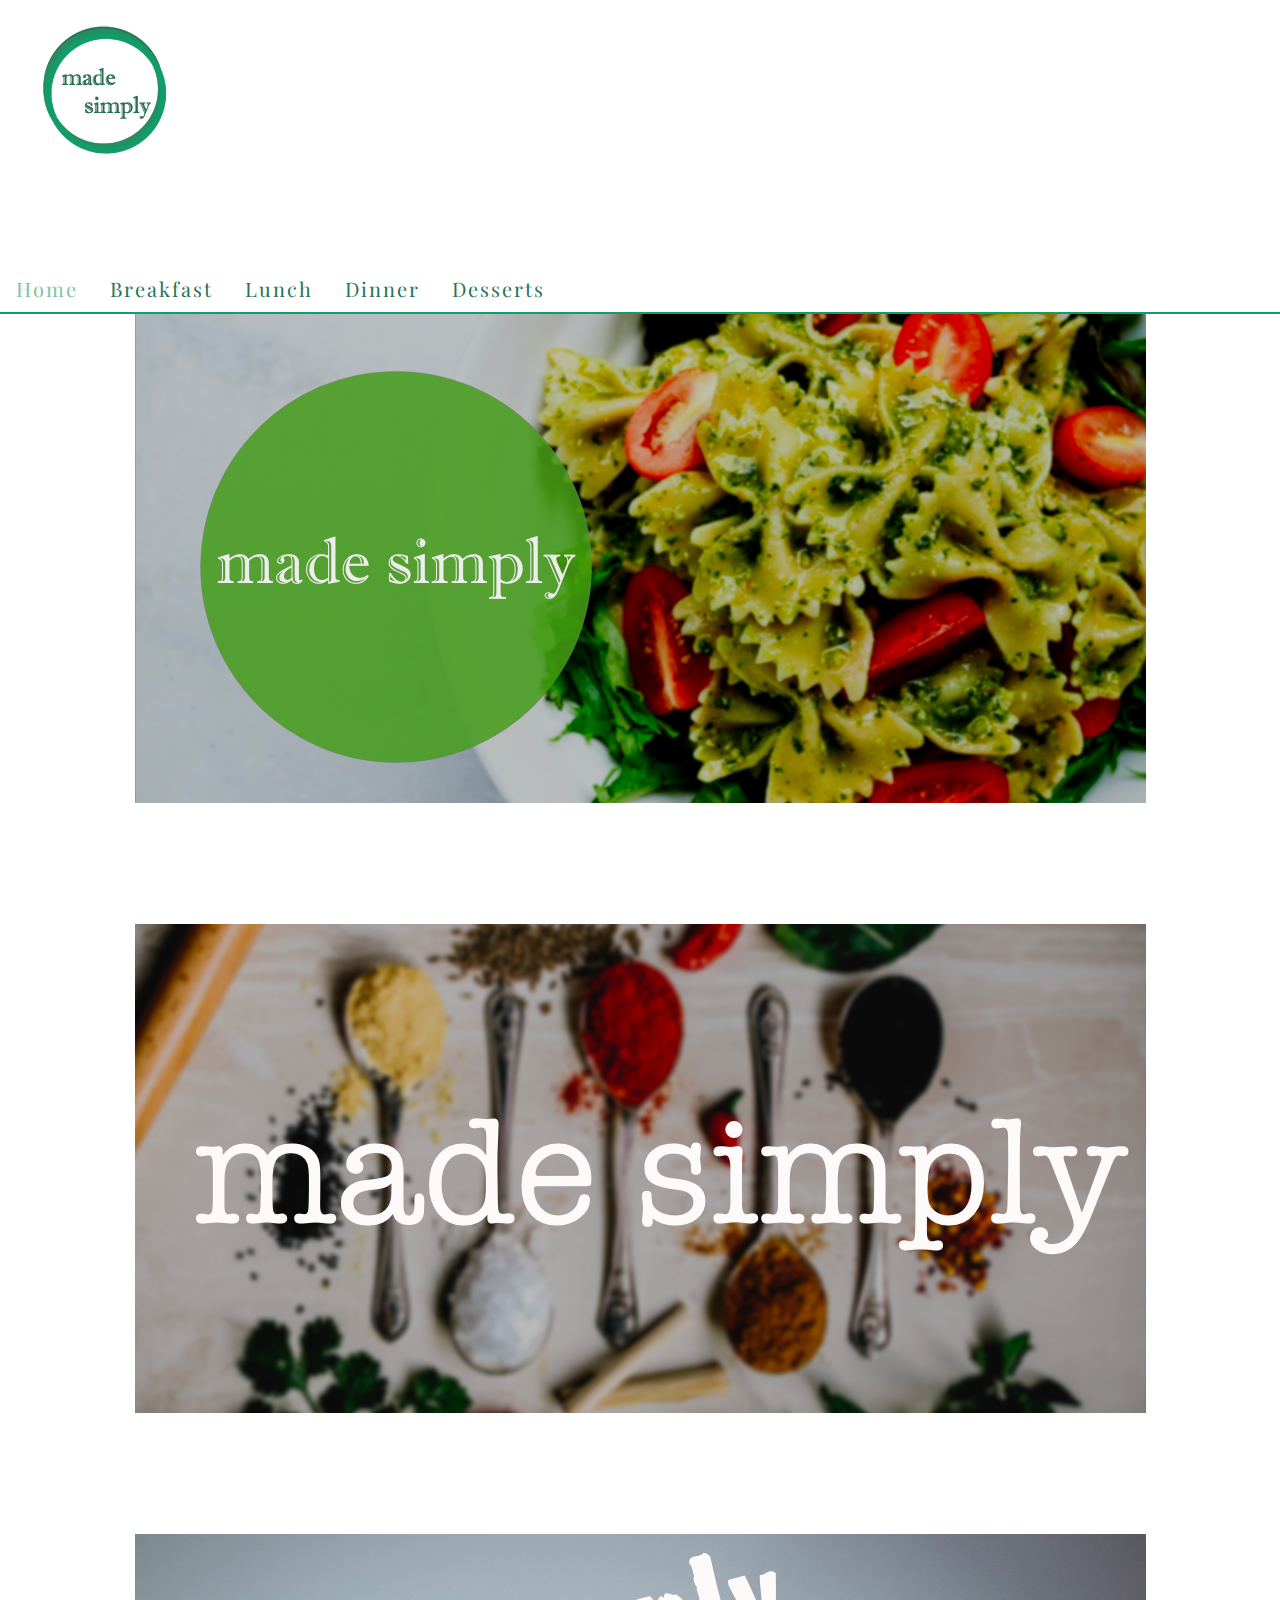
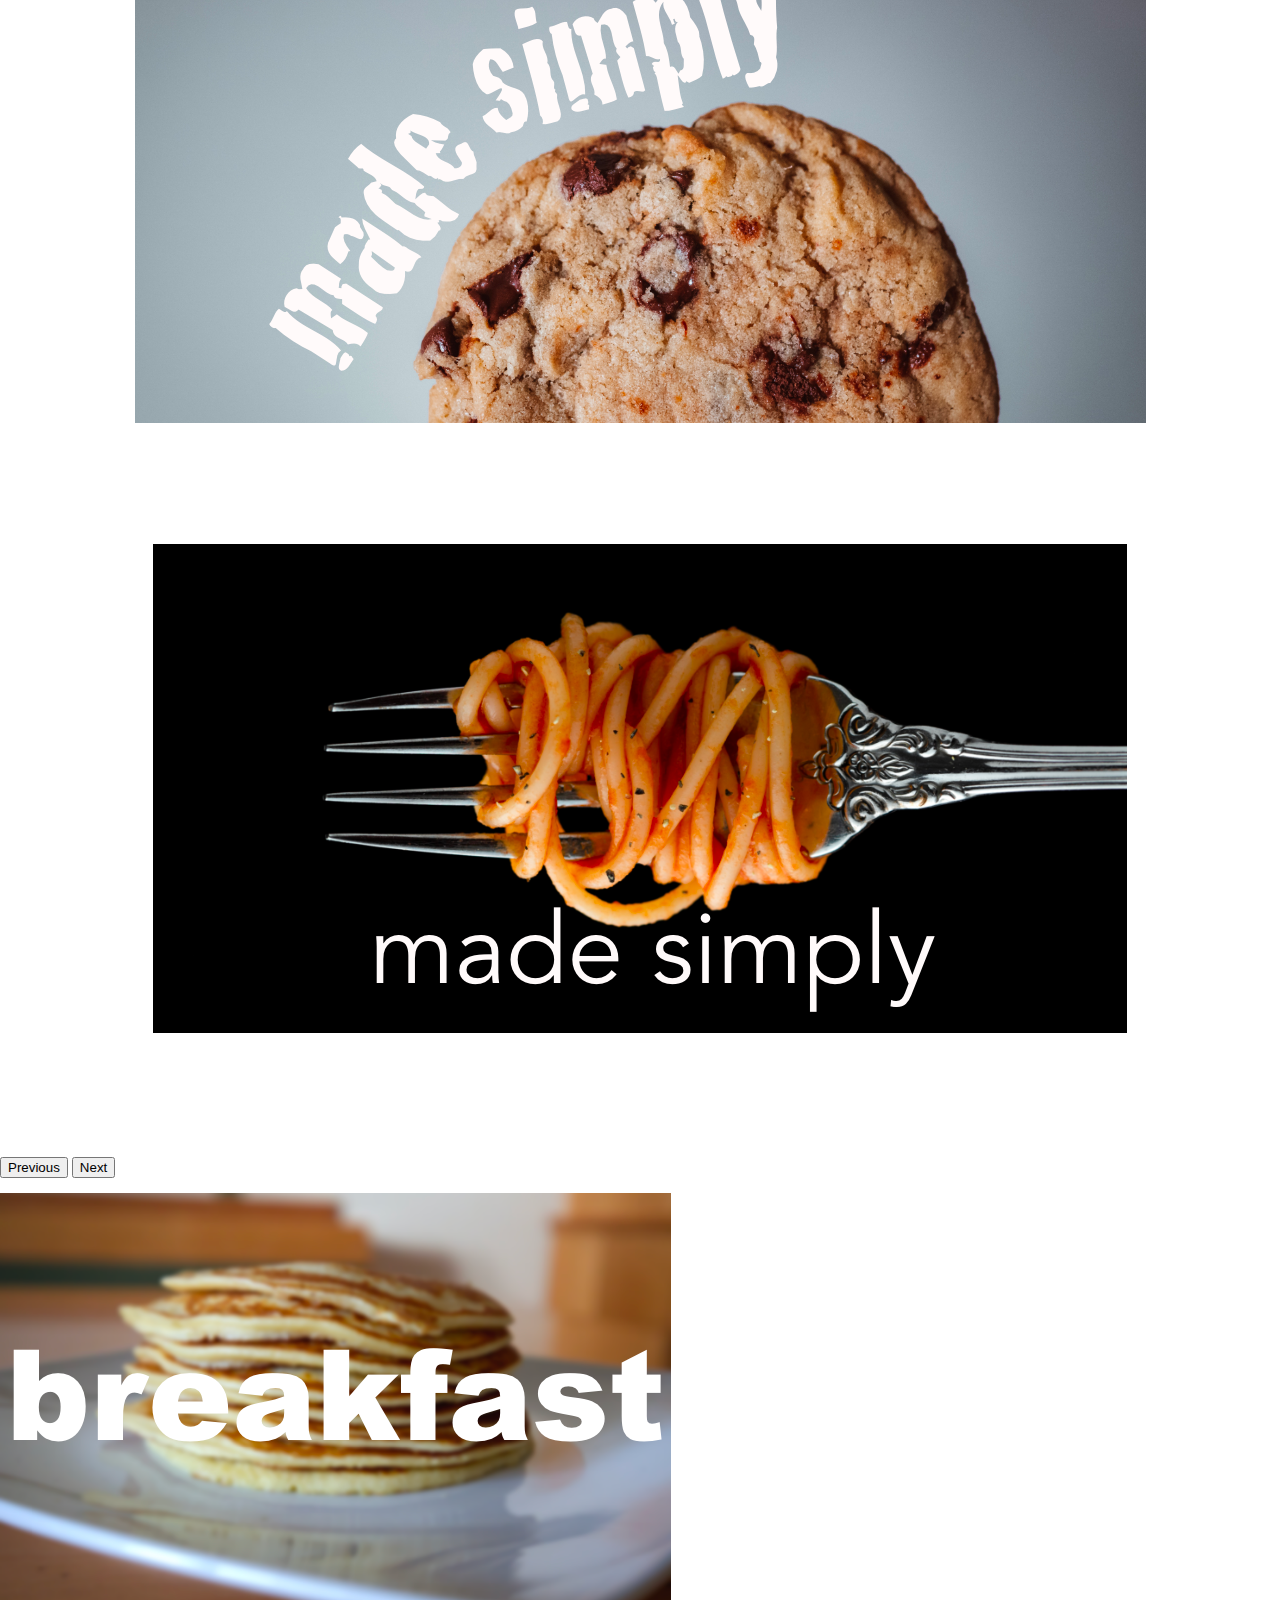
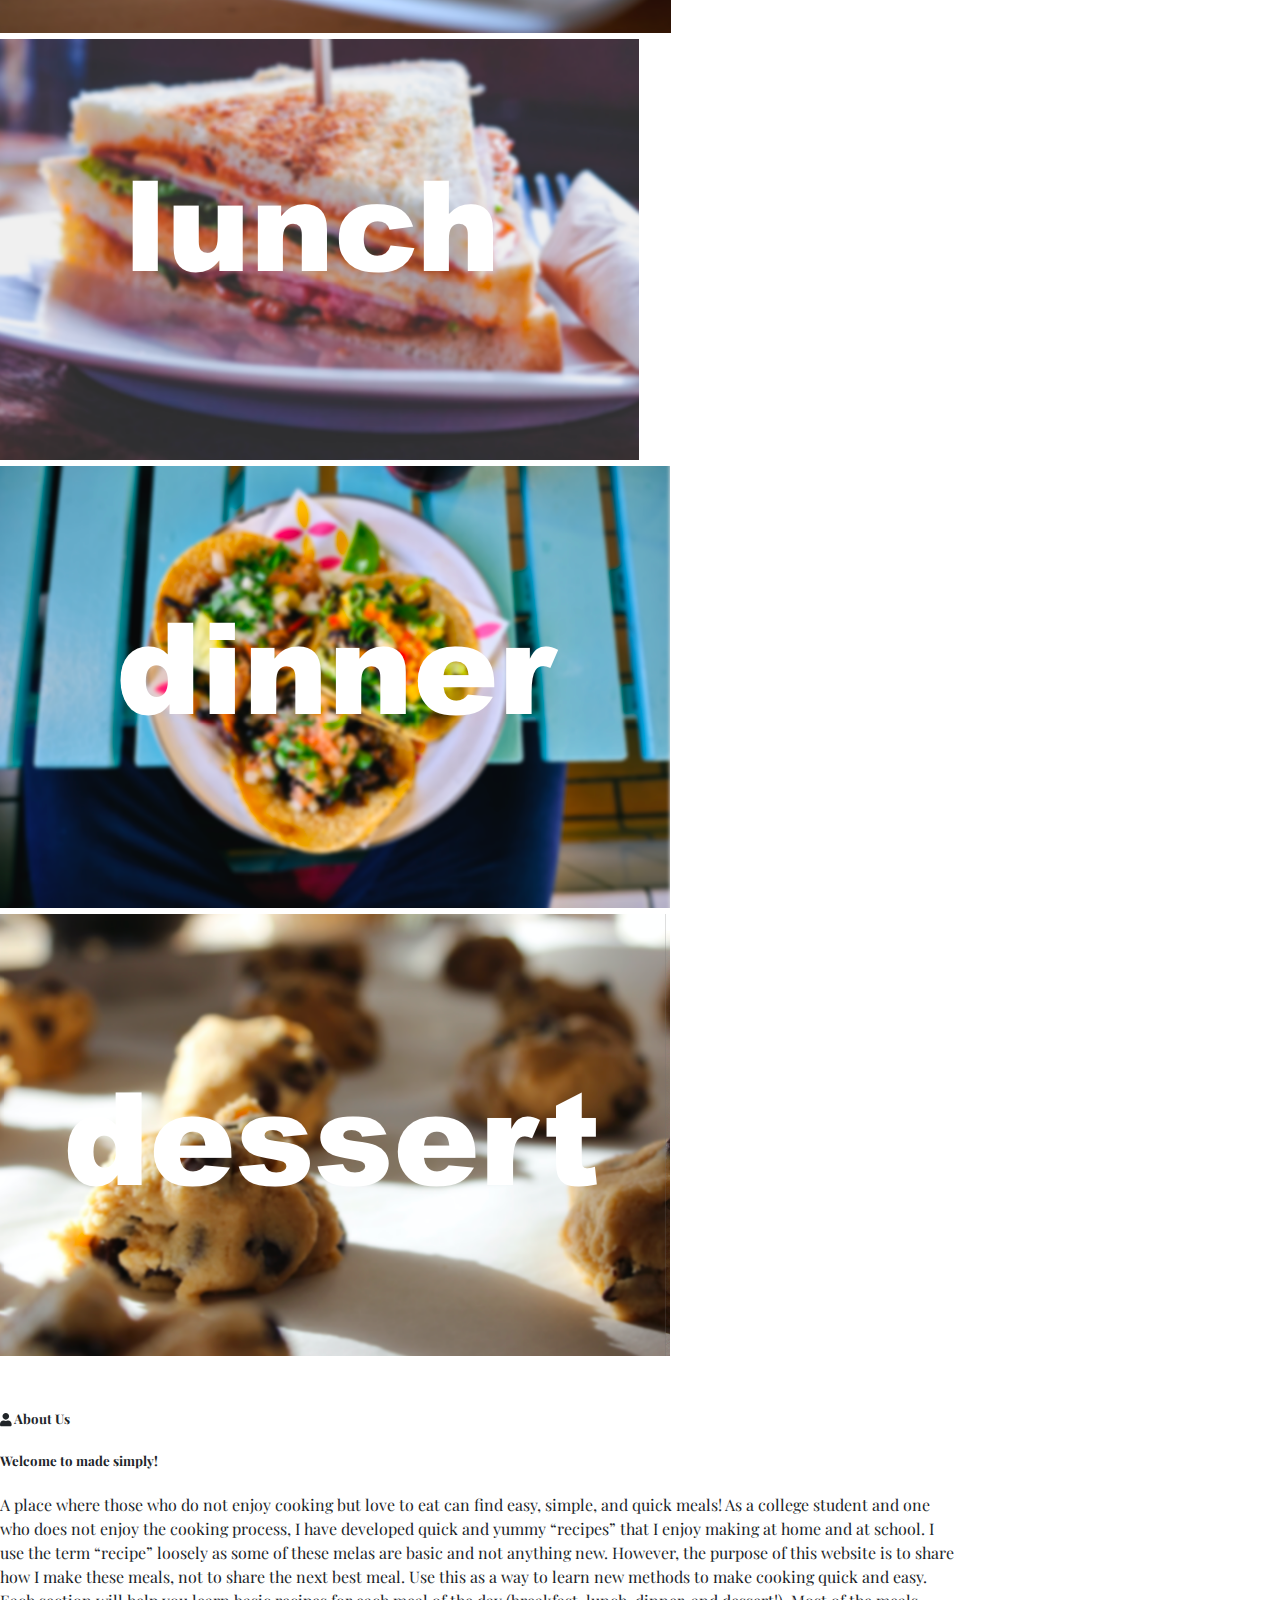
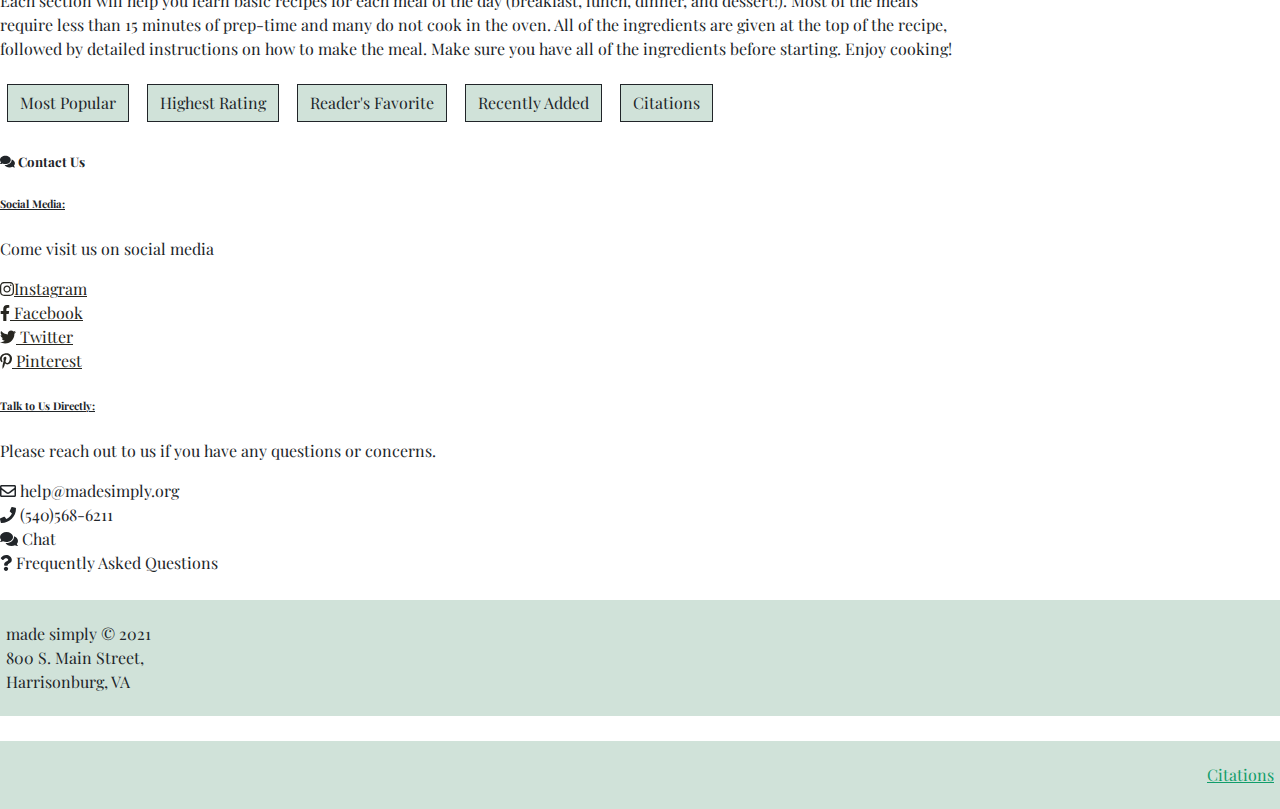
<file: index.html>
<!doctype html>
<html lang="en">
	<head>
		<meta charset="UTF-8">
		<meta name="description" content="home page of made simply">
        <meta name="author" content="Katherine Erdahl">
		<meta name="viewport" content="width=device-width, initial-scale=1.0">
		<title>simply made</title>

		<!-- Bootstrap v5.0.0-beta3 -->
		<link href="https://cdn.jsdelivr.net/npm/bootstrap@5.0.0-beta3/dist/css/bootstrap.min.css" rel="stylesheet" integrity="sha384-eOJMYsd53ii+scO/bJGFsiCZc+5NDVN2yr8+0RDqr0Ql0h+rP48ckxlpbzKgwra6" crossorigin="anonymous">
    	<script src="https://cdn.jsdelivr.net/npm/bootstrap@5.0.0-beta3/dist/js/bootstrap.bundle.min.js" integrity="sha384-JEW9xMcG8R+pH31jmWH6WWP0WintQrMb4s7ZOdauHnUtxwoG2vI5DkLtS3qm9Ekf" crossorigin="anonymous"></script>
		<link href="css/custom.css" rel="stylesheet" type="text/css" media="screen">

        <script defer src="assets/fontawesome-free-5.15.3-web/js/all.js"></script> <!--load all styles -->
        <link href="https://fonts.googleapis.com/css2?family=Merriweather:wght@400;700&family=Playfair+Display:wght@400;600&display=swap" rel="stylesheet">
	</head>

	<body>
        <div class="container">
	       
            <header class="row">
                <div class="col-md-3">
                    <img class="img-fluid" src="images/logo.png" alt="green circle with text 'made simply' in the center with black text">
                </div><!--end logo --> 
                
                <nav class="col-md-9">
                    <ul class="nav nav-tabs">
                      <li class="nav-item">
                        <a class="nav-link active" aria-current="page" href="index.html">Home</a>
                      </li>
                      <li class="nav-item">
                        <a class="nav-link" href="breakfast.html">Breakfast</a>
                      </li>
                      <li class="nav-item">
                        <a class="nav-link" href="lunch.html">Lunch</a>
                      </li>
                      <li class="nav-item">
                        <a class="nav-link" href="dinner.html">Dinner</a>
                      </li>
                      <li class="nav-item">
                        <a class="nav-link" href="dessert.html">Desserts</a>
                      </li> 
                    </ul>
                </nav>
            </header><!--end row header --> 
            
            <div id="carouselExampleFade" class="carousel slide carousel-fade" data-bs-ride="carousel">
                  <div class="carousel-inner">
                    <div class="carousel-item active">
                      <img src="images/header_1.png" class="d-block w-100" alt="the background contains pesto bowtie pasta on a plate on the left side.  a green circle with the text 'made simply' covers an area of the plate">
                    </div>
                    <div class="carousel-item">
                      <img src="images/header_2.png" class="d-block w-100" alt="in the background spoons with different spices lie in a row with other topping around them.  overtop the text 'made simply' covers the spoons">
                    </div>
                    <div class="carousel-item">
                      <img src="images/header_3.png" class="d-block w-100" alt="the text 'made simply' curves along a chocolate chip cookie with a blue/gray background">
                    </div>
                    <div class="carousel-item">
                      <img src="images/header_4.png" class="d-block w-100" alt="a black background with a silver spoon holding pasta along with the text 'made simply' in whire below the fork">
                    </div>
                  </div><!--end of images --> 
                
                  <button class="carousel-control-prev" type="button" data-bs-target="#carouselExampleFade" data-bs-slide="prev">
                    <span class="carousel-control-prev-icon" aria-hidden="true"></span>
                    <span class="visually-hidden">Previous</span>
                  </button>
                  <button class="carousel-control-next" type="button" data-bs-target="#carouselExampleFade" data-bs-slide="next">
                    <span class="carousel-control-next-icon" aria-hidden="true"></span>
                    <span class="visually-hidden">Next</span>
                  </button>
            </div><!--end row carousel -->
            
            <div class="row himage">
                <div class="col-md-3 col-sm-6">
                     <a href="breakfast.html">
                    <img class="img-fluid" src="images/breakfast.png" alt="stack of pancakes with the word 'breakfast' in white on top of the image">
                    </a>
                </div><!--end breakfast image -->
                
                <div class="col-md-3 col-sm-6">
                    <a href="lunch.html">
                    <img class="img-fluid" src="images/lunch.png" alt="image of a sandwich cut in half with the word 'lunch' in white on top of the image">
                    </a>
                </div><!--end lunch image -->
                
                <div class="col-md-3 col-sm-6">
                    <a href="dinner.html">
                    <img class="img-fluid" src="images/dinner.png" alt="a plate of 3 tacos sitting on a bright blue wood table with the word 'dinner' in white on top of the image">
                    </a>
                </div><!--end dinner image -->
                
                <div class="col-md-3 col-sm-6">
                    <a href="dessert.html">
                    <img class="img-fluid" src="images/dessert.png" alt="chocolate chip cookie dough sitting on a cooking sheet with the word 'dessert' in white on top of the image">
                    </a>
                </div><!--end dessert image -->
            </div><!--end row meal images -->
            
            <div class="row about">
                <div class="col-md-9">
                    <div class="card border-dark mb-3" style="max-width: 60rem;">
                      <div class="card-header"><h5><i class="fas fa-user"></i> About Us</h5></div>
                      <div class="card-body text-dark">
                        <h5 class="card-title">Welcome to made simply!</h5>
                        <p class="card-text">A place where those who do not enjoy cooking but love to eat can find easy, simple, and quick meals!  As a college student and one who does not enjoy the cooking process, I have developed quick and yummy “recipes” that I enjoy making  at home and at school.  I use the term “recipe” loosely as some of these melas are basic and not anything new.  However, the purpose of this website is to share how I make these meals, not to share the next best meal.  Use this as a way to learn new methods to make cooking quick and easy.<br>
                        Each section will help you learn basic recipes for each meal of the day (breakfast, lunch, dinner, and dessert!). Most of the meals require less than 15 minutes of prep-time and many do not cook in the oven.  All of the ingredients are given at the top of the recipe, followed by detailed instructions on how to make the meal.  Make sure you have all of the ingredients before starting.  Enjoy cooking! </p>
                      </div><!--end text -->
                    </div><!--end card -->
                    
                    <div class="col-md-9"> 
                        <a class="btn btn-outline-success" href="lunch.html" target="_blank" role="button">Most Popular</a>
                        <a class="btn btn-outline-success" href="breakfast.html" target="_blank" role="button">Highest Rating</a>
                        <a class="btn btn-outline-success" href="breakfast.html" target="_blank" role="button">Reader's Favorite</a>
                        <a class="btn btn-outline-success" href="dinner.html" target="_blank" role="button">Recently Added</a>
                        <a class="btn btn-outline-success" href="citations.html" target="_blank" role="button">Citations</a>
                    </div><!--end row buttons -->
                    
                </div><!--end about text -->
                
                 <div class="col-md-3"> 
                    <div class="card border-dark mb-3" style="max-width: 50rem;">
                      <div class="card-header"><h5><i class="fas fa-comments"></i> Contact Us</h5></div>
                      <div class="card-body text-dark">
                          <h6 class="card-title"><u>Social Media:</u></h6>
                          <p>Come visit us on social media</p>
                          <p class="card-text">
                              <a href="https://www.instagram.com/?hl=en" class="instagram" target="_blank" style="color: rgb(39,38,32)"><i class="fab fa-instagram"></i>Instagram</a><br>
                              <a href="https://www.facebook.com/" class="facebook" target="_blank" style="color: rgb(39,38,32)"><i class="fab fa-facebook-f"></i> Facebook</a><br>
                              <a href="https://twitter.com/?lang=en" class="twitter" target="_blank" style="color: rgb(39,38,32)"><i class="fab fa-twitter"></i> Twitter</a><br>
                              <a href="https://www.pinterest.com/" class="pintrest" target="_blank" style="color: rgb(39,38,32)"><i class="fab fa-pinterest-p"></i> Pinterest</a><br>
                          </p>
                      </div><!--end card text-->
                        
                      <div class="card-body text-dark">
                        <h6 class="card-title"><u>Talk to Us Directly:</u></h6>
                          <p>Please reach out to us if you have any questions or concerns. </p>
                          <p class="card-text"> 
                            <i class="far fa-envelope"></i> help@madesimply.org<br> 
                            <i class="fas fa-phone"></i> (540)568-6211<br>
                            <i class="fas fa-comments"></i> Chat<br>
                            <i class="fas fa-question"></i> Frequently Asked Questions<br> 
                          </p>
                      </div><!--end card text-->
                     </div><!--end card -->
                </div><!--end contact -->
                
            </div><!--end row about / contact -->
            
            <footer class="row">
                <div class="col-md-6">
                    <p>made simply &#xa9; 2021<br>
                    800 S. Main Street,<br>
                    Harrisonburg, VA</p>
                </div><!--end row footer address -->
                
                <div class="col-md-6">
                    <p class="citations"><a href="citations.html" target="_blank">Citations</a></p>   
                </div><!--end row footer citations -->
            </footer><!--end row footer -->
        
        </div><!--end div container --> 
	</body>
</html>
</file>
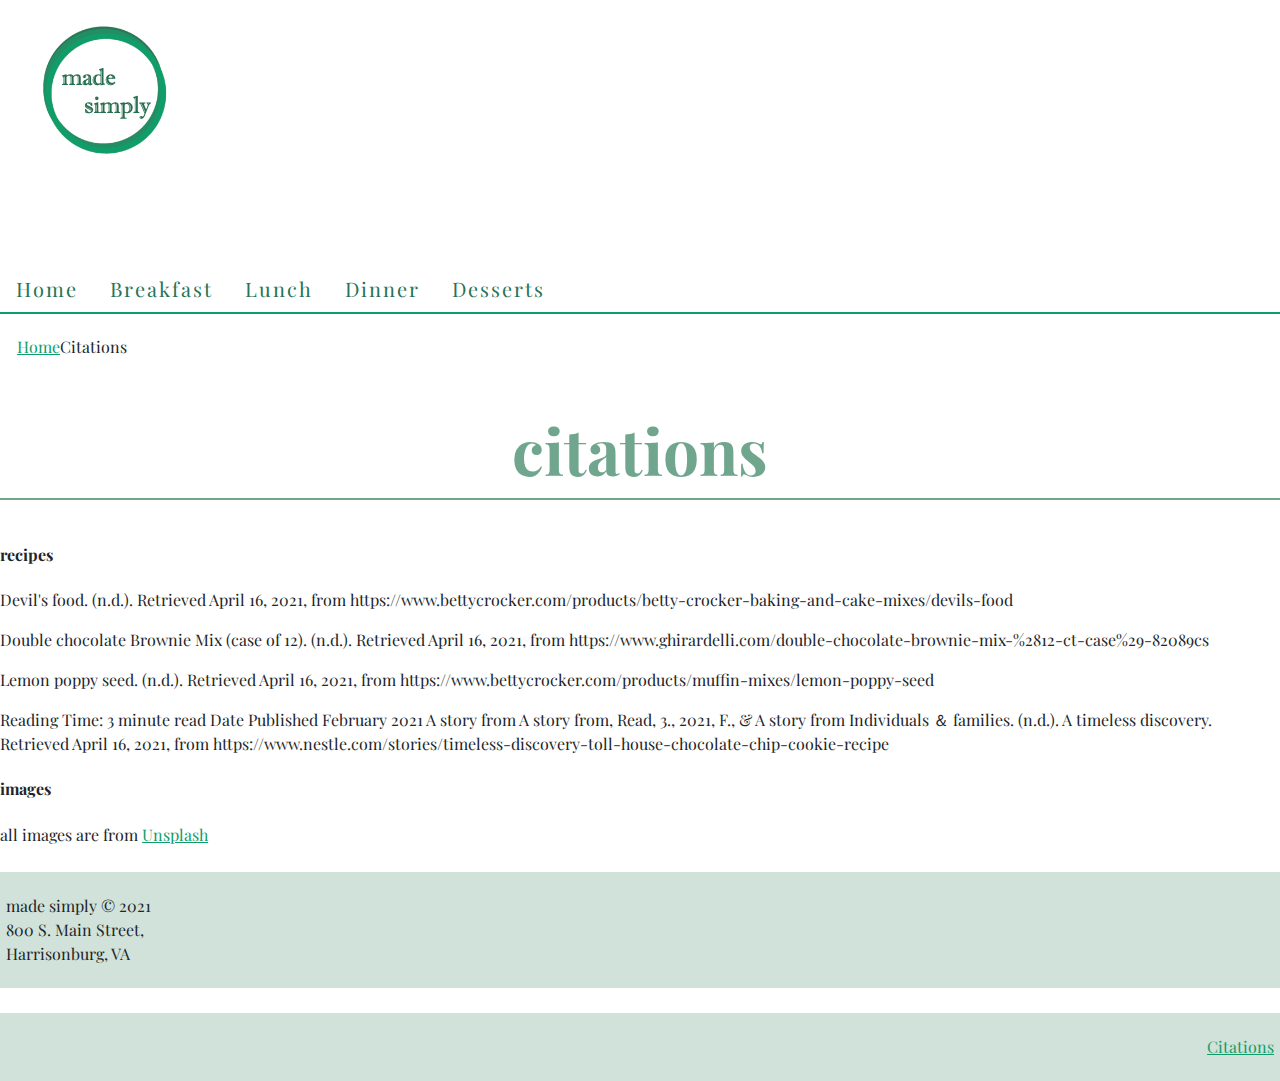
<file: citations.html>
<!doctype html>
<html lang="en">
	<head>
		<meta charset="UTF-8">
		<meta name="description" content="citations used to make this website">
        <meta name="author" content="Katherine Erdahl">
		<meta name="viewport" content="width=device-width, initial-scale=1.0">
		<title>citations</title>

		<!-- Bootstrap v5.0.0-beta3 -->
		<link href="https://cdn.jsdelivr.net/npm/bootstrap@5.0.0-beta3/dist/css/bootstrap.min.css" rel="stylesheet" integrity="sha384-eOJMYsd53ii+scO/bJGFsiCZc+5NDVN2yr8+0RDqr0Ql0h+rP48ckxlpbzKgwra6" crossorigin="anonymous">
    	<script src="https://cdn.jsdelivr.net/npm/bootstrap@5.0.0-beta3/dist/js/bootstrap.bundle.min.js" integrity="sha384-JEW9xMcG8R+pH31jmWH6WWP0WintQrMb4s7ZOdauHnUtxwoG2vI5DkLtS3qm9Ekf" crossorigin="anonymous"></script>
		<link href="css/custom.css" rel="stylesheet" type="text/css" media="screen">

        <script defer src="assets/fontawesome-free-5.15.3-web/js/all.js"></script> <!--load all styles -->

        <script defer src="assets/fontawesome-free-5.15.3-web/js/all.js"></script> <!--load all styles -->
        <link href="https://fonts.googleapis.com/css2?family=Merriweather:wght@400;700&family=Playfair+Display:wght@400;600&display=swap" rel="stylesheet">
	</head>   
    
    <body>
        <div class="container">
	       
            <header class="row">
                
                <div class="col-md-3">
                    <a href="index.html">
                    <img class="img-fluid" src="images/logo.png" alt="green circle with text made simply in the center with black text">
                    </a>
                </div><!--end logo --> 
                
                <nav class="col-md-9">
                    <ul class="nav nav-tabs">
                      <li class="nav-item">
                        <a class="nav-link" href="index.html">Home</a>
                      </li>
                      <li class="nav-item">
                        <a class="nav-link" href="breakfast.html">Breakfast</a>
                      </li>
                      <li class="nav-item">
                        <a class="nav-link" href="lunch.html">Lunch</a>
                      </li>
                      <li class="nav-item">
                        <a class="nav-link" href="dinner.html">Dinner</a>
                      </li>
                      <li class="nav-item">
                        <a class="nav-link" href="dessert.html">Desserts</a>
                      </li> 
                    </ul>
                    
                    <ol class="breadcrumb">
                        <li class="breadcrumb-item"><a href="index.html">Home</a></li>
                        <li class="breadcrumb-item active" aria-current="page">Citations</li>
                     </ol>
                </nav>
            </header><!--end row header --> 
            
            <div class="row">
                <div class="col-md-12">
                    <h1>citations</h1>
                </div><!--end div title-->
            </div><!--end row title -->
            
             <div class="row">
                <div class="col-md-12">
                    <h4>recipes</h4>
                    <p>
                    Devil's food. (n.d.). Retrieved April 16, 2021, from https://www.bettycrocker.com/products/betty-crocker-baking-and-cake-mixes/devils-food</p>

                    <p>Double chocolate Brownie Mix (case of 12). (n.d.). Retrieved April 16, 2021, from https://www.ghirardelli.com/double-chocolate-brownie-mix-%2812-ct-case%29-82089cs</p>
                    
                    <p>Lemon poppy seed. (n.d.). Retrieved April 16, 2021, from https://www.bettycrocker.com/products/muffin-mixes/lemon-poppy-seed</p>

                    <p>Reading Time: 3 minute read Date Published February 2021 A story from A story from, Read, 3., 2021, F., & A story from Individuals ＆ families. (n.d.). A timeless discovery. Retrieved April 16, 2021, from https://www.nestle.com/stories/timeless-discovery-toll-house-chocolate-chip-cookie-recipe</p>
                    
                    <h4>images</h4>
                    <p>all images are from <a href="https://unsplash.com/license" target="_blank">Unsplash</a></p>
                </div><!--end div websites-->
            </div><!--end row recipe website -->

            
            <footer class="row">
                <div class="col-md-6">
                    <p>made simply &#xa9; 2021<br>
                    800 S. Main Street,<br>
                    Harrisonburg, VA</p>
                </div><!--end row footer address -->
                
                <div class="col-md-6">
                    <p class="citations"><a href="citations.html" target="_blank">Citations</a></p>   
                </div><!--end row footer citations -->
            </footer><!--end row footer -->
      </div><!--end div container --> 
	</body>
</html>
</file>
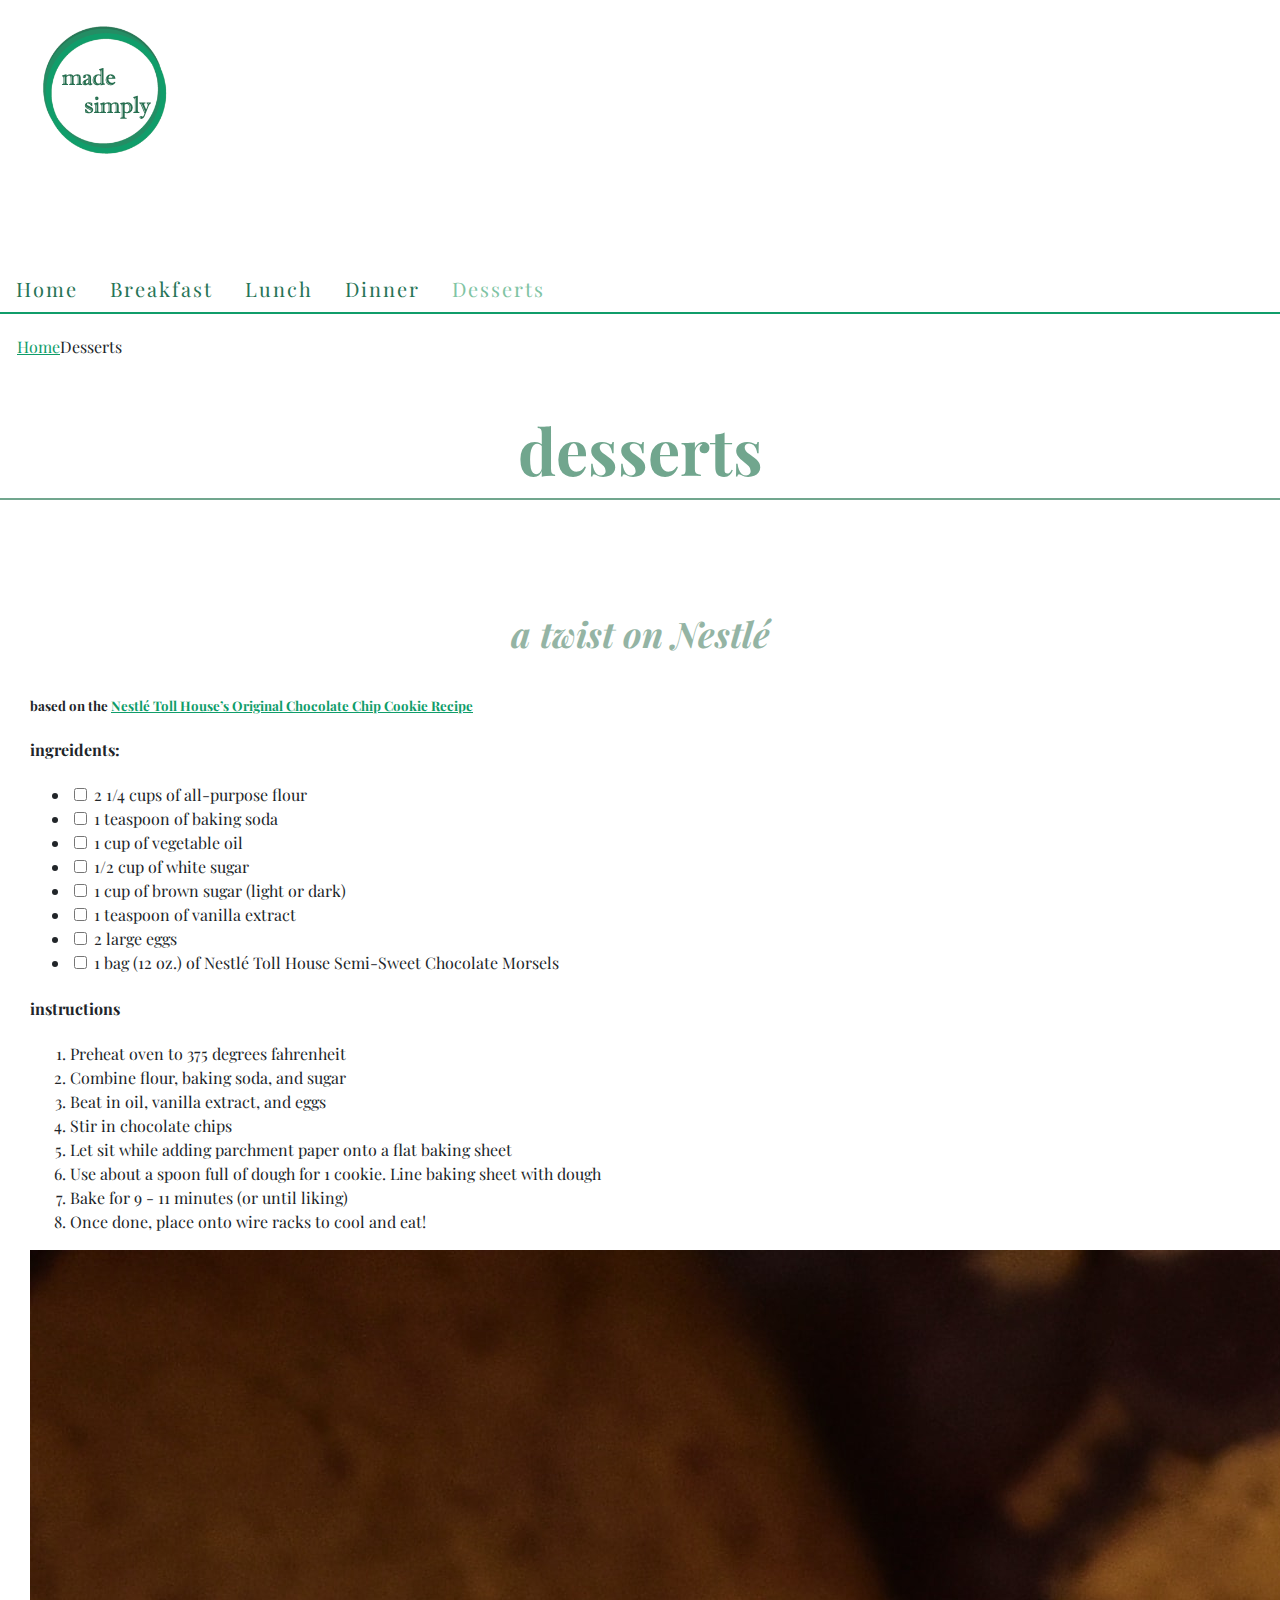
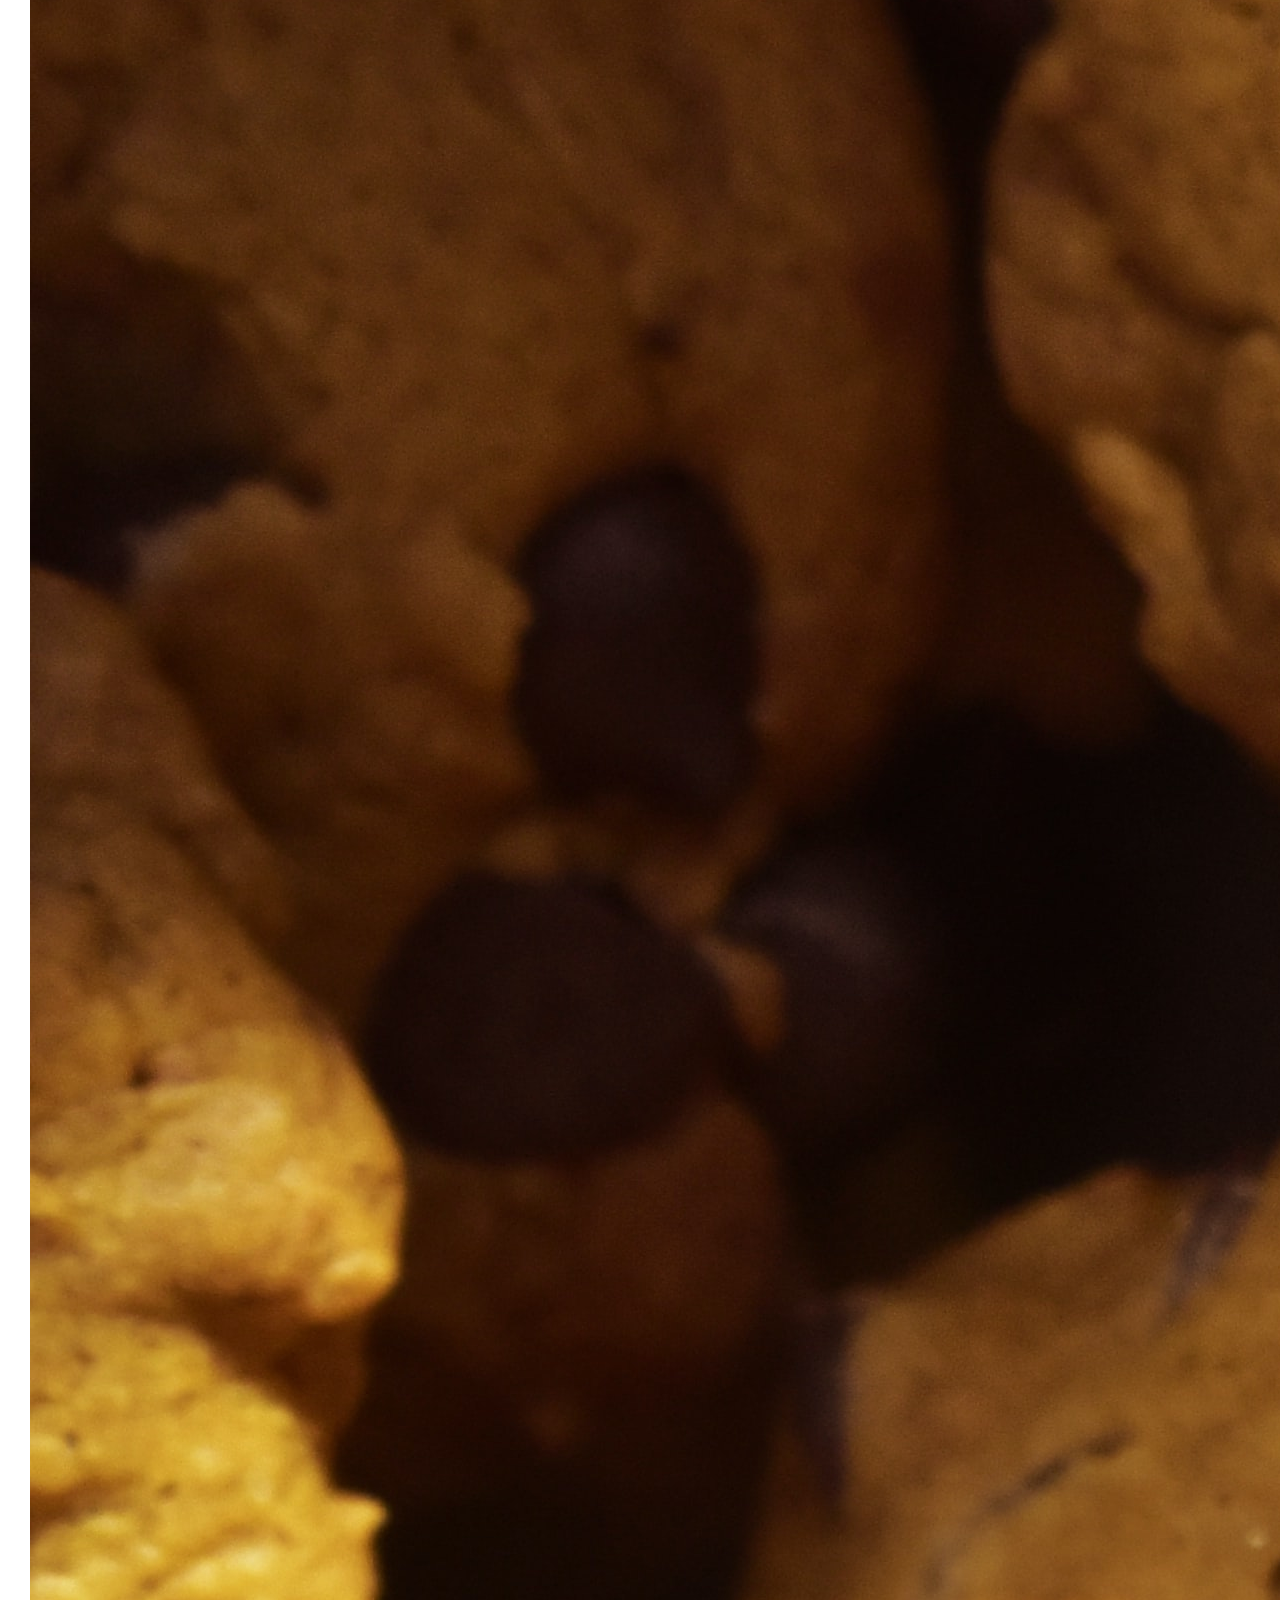
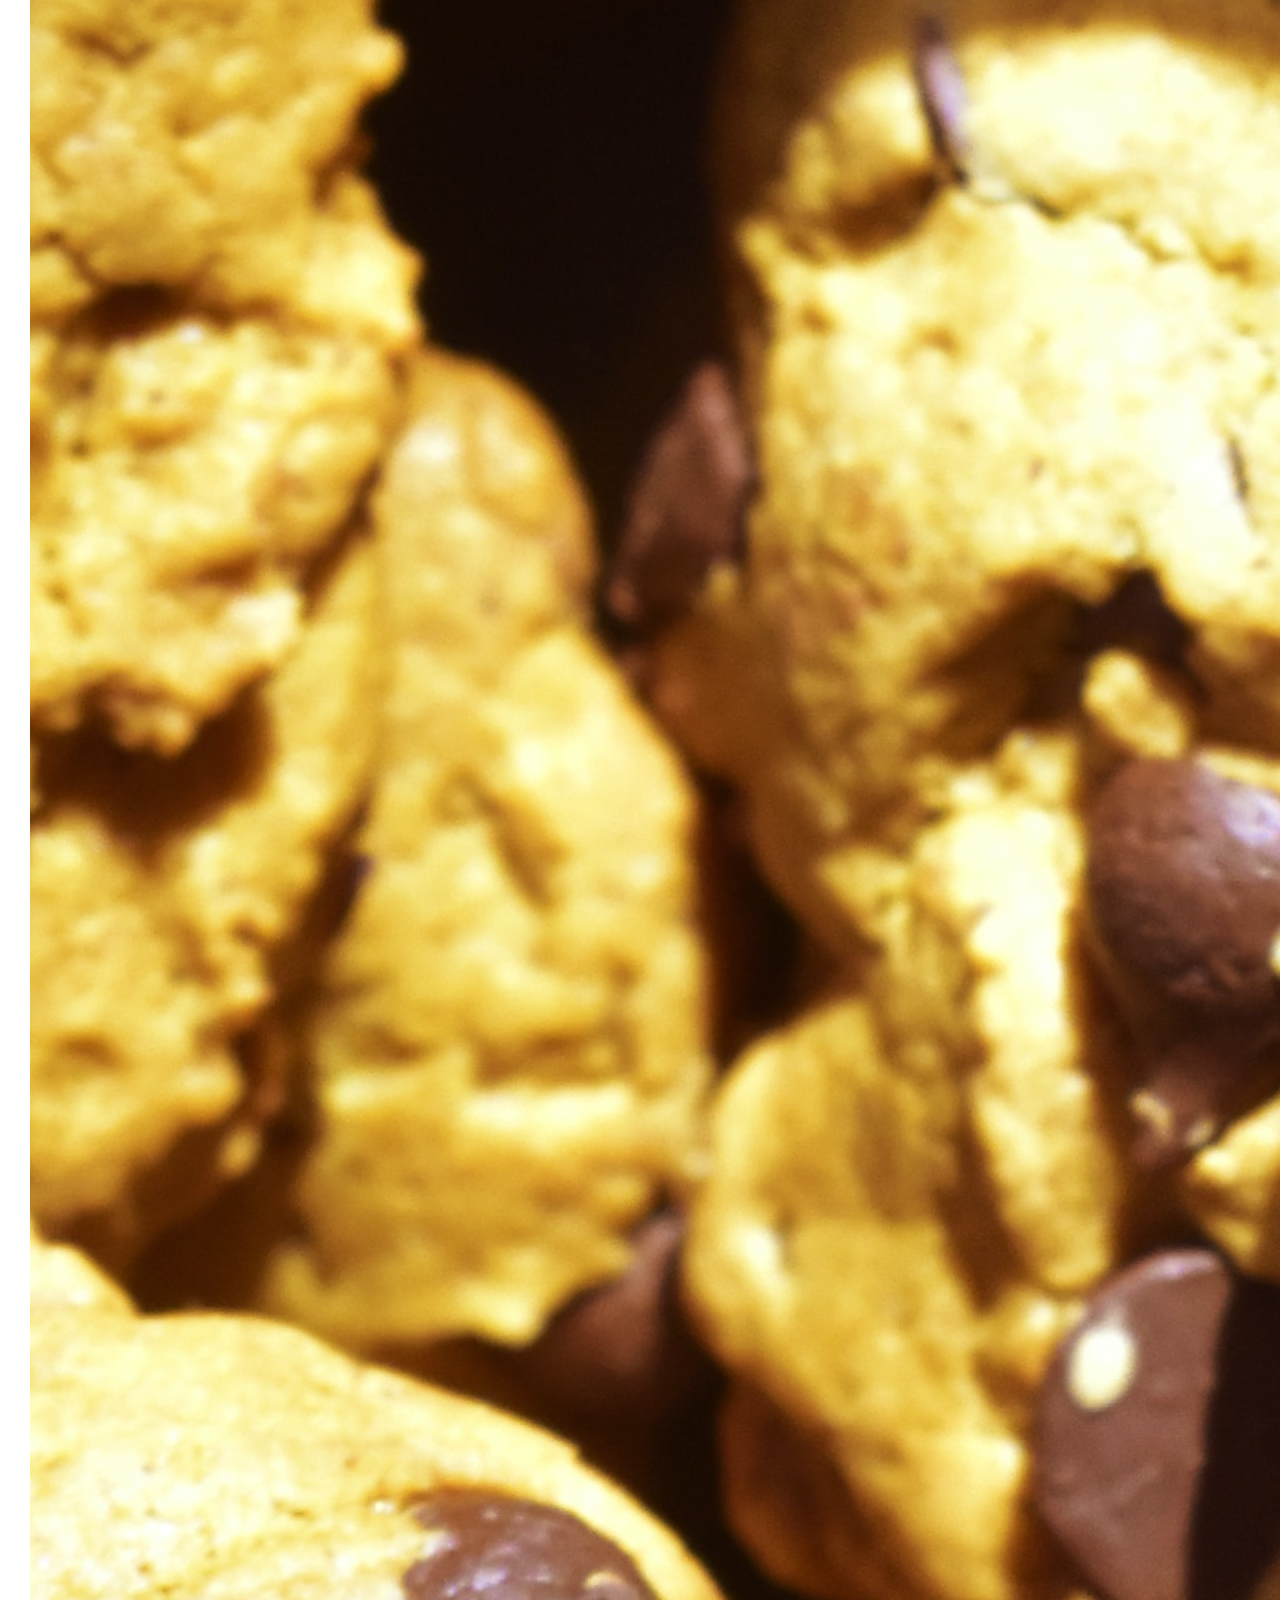
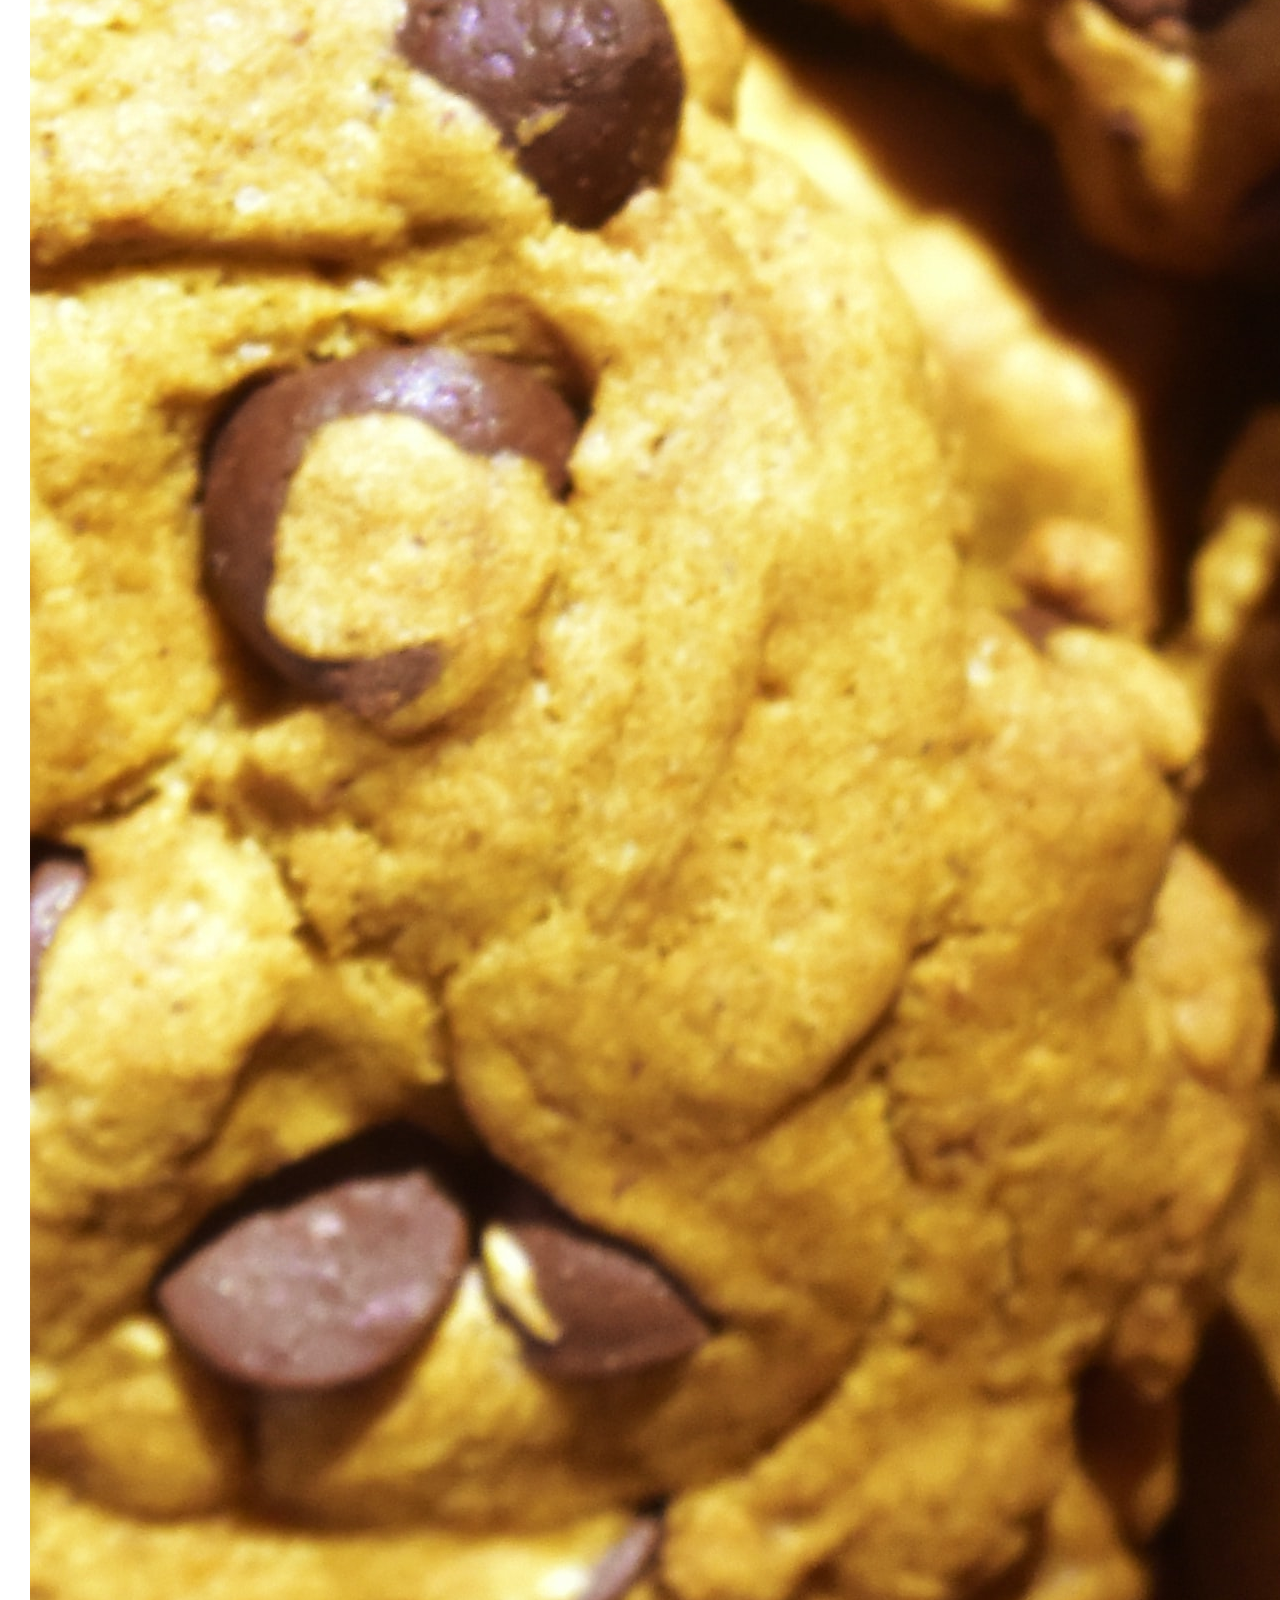
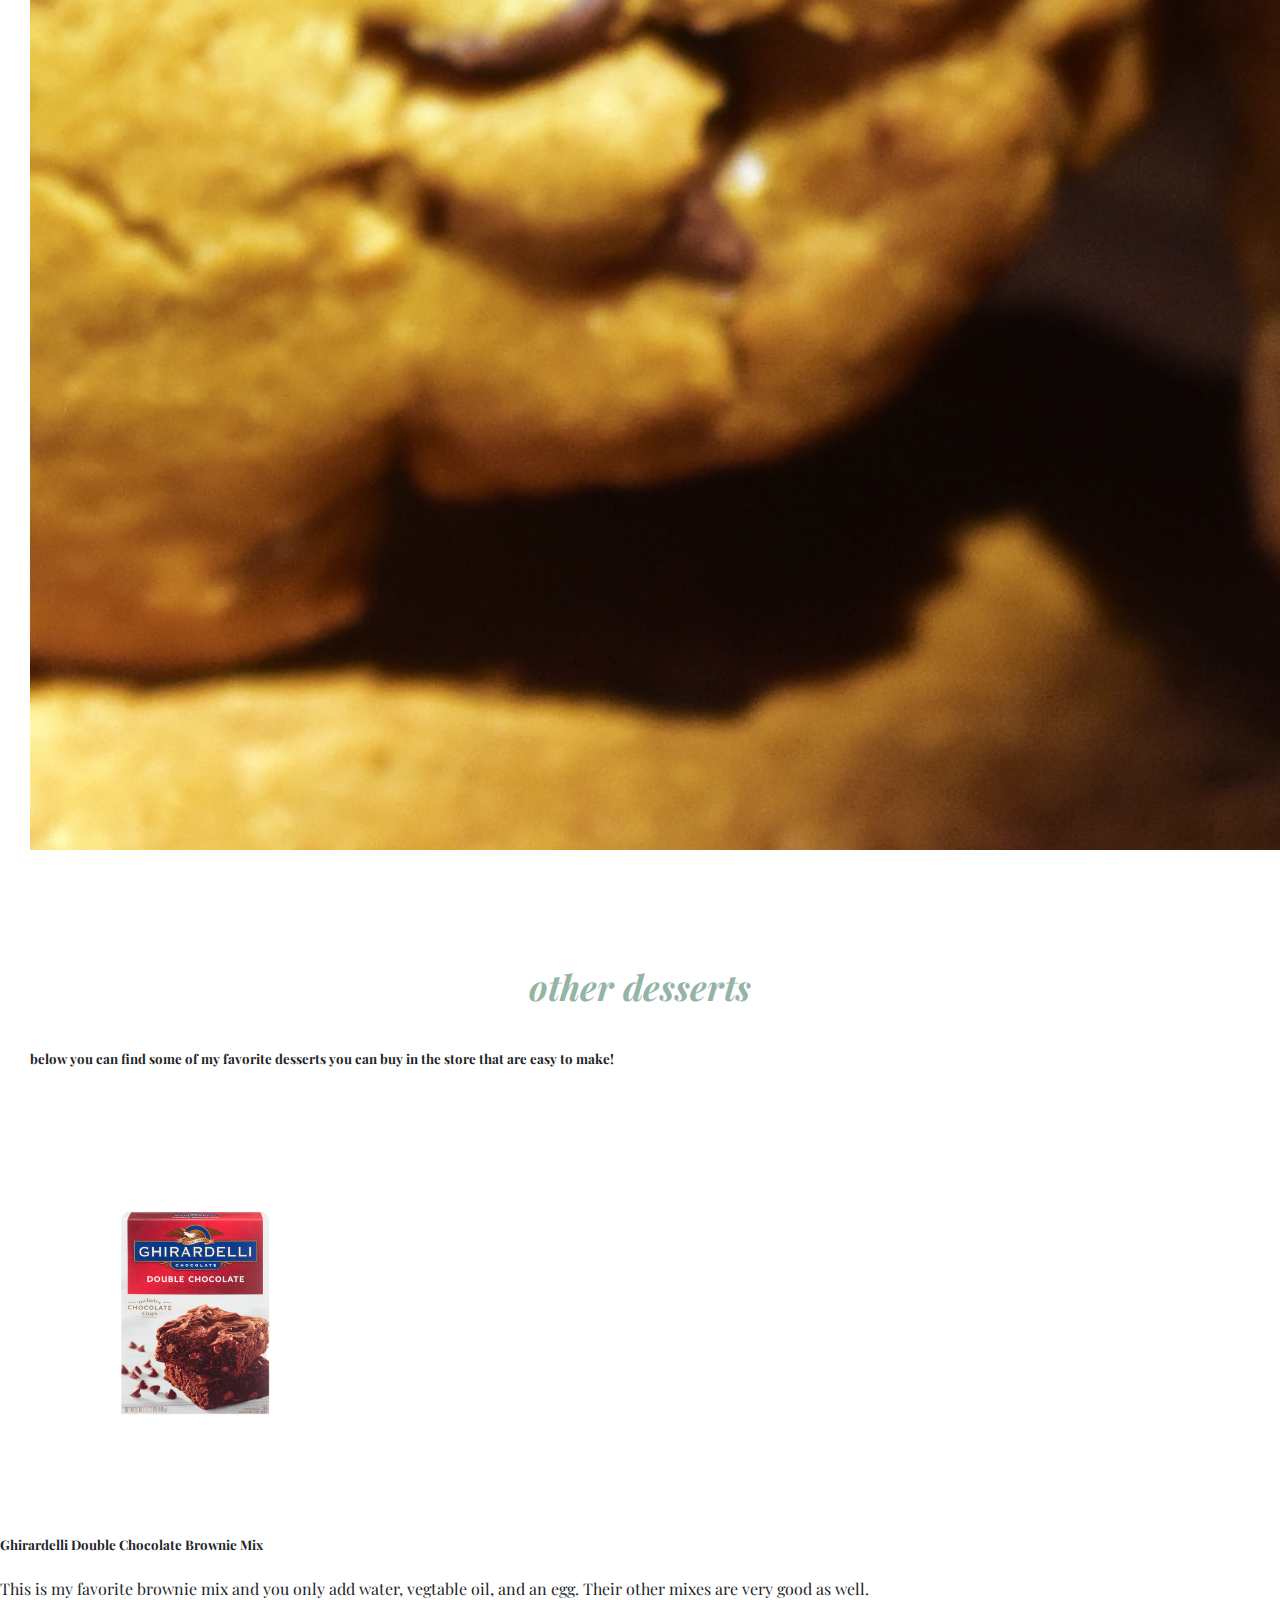
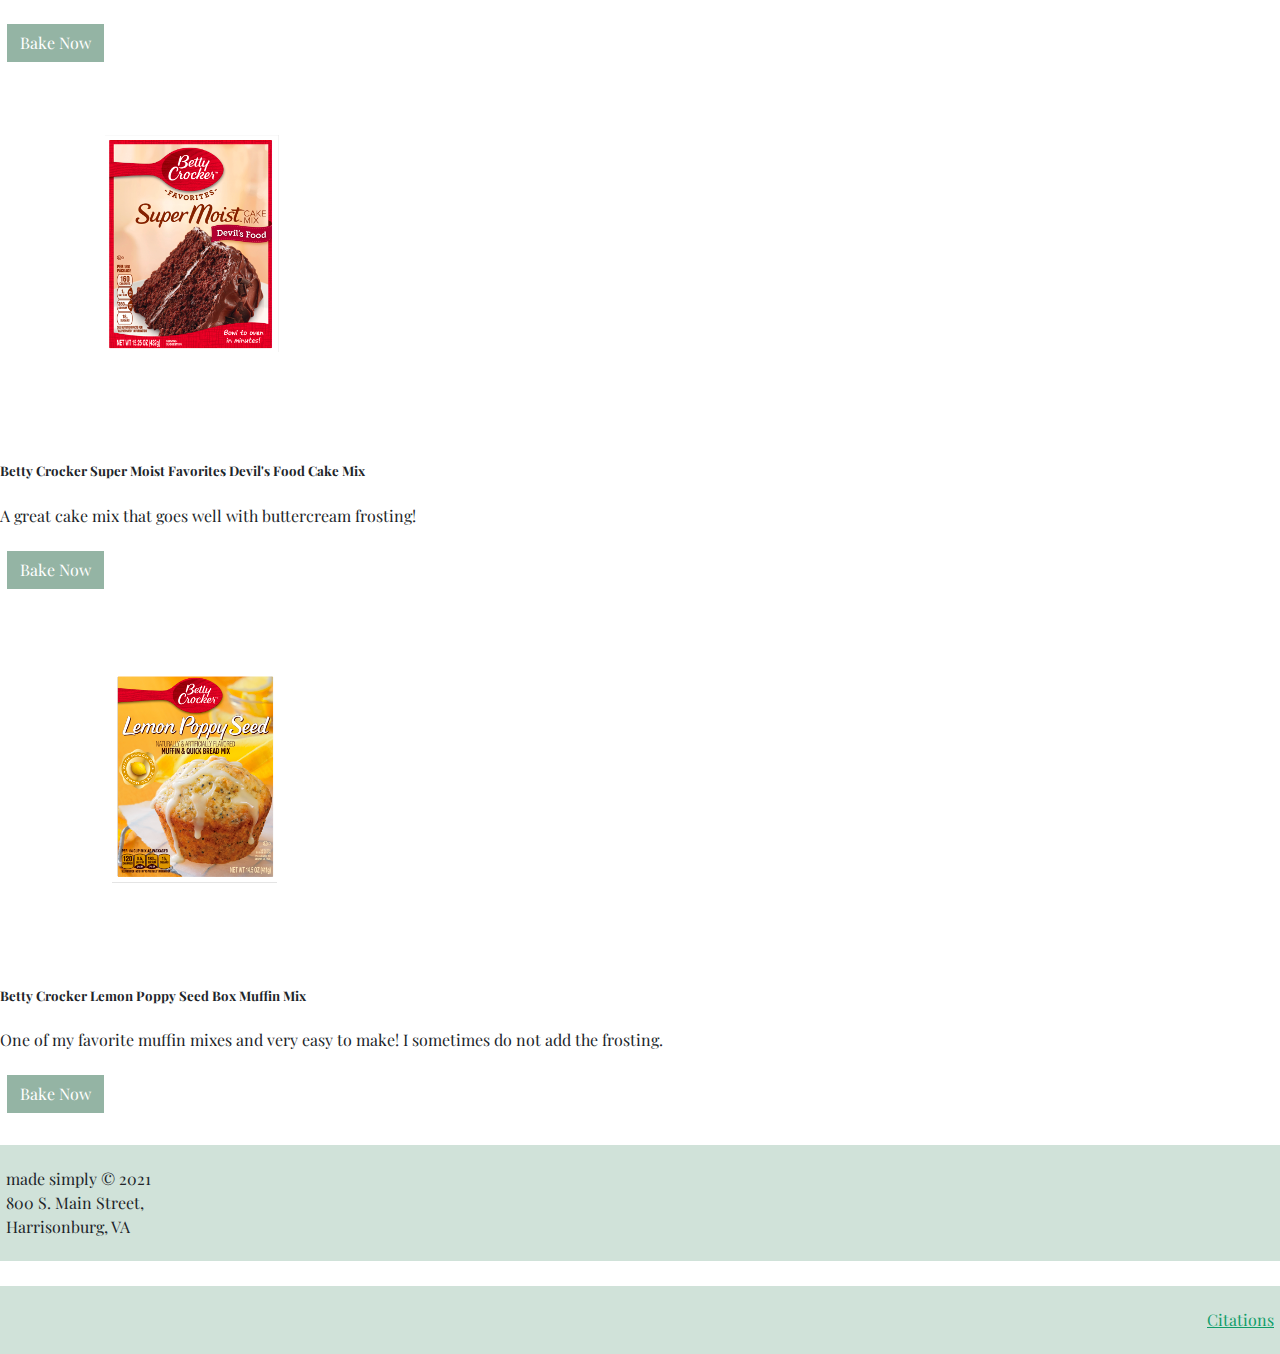
<file: dessert.html>
<!doctype html>
<html lang="en">
	<head>
		<meta charset="UTF-8">
		<meta name="description" content="dinner recipes">
        <meta name="author" content="Katherine Erdahl">
		<meta name="viewport" content="width=device-width, initial-scale=1.0">
		<title>dessert</title>

		<!-- Bootstrap v5.0.0-beta3 -->
		<link href="https://cdn.jsdelivr.net/npm/bootstrap@5.0.0-beta3/dist/css/bootstrap.min.css" rel="stylesheet" integrity="sha384-eOJMYsd53ii+scO/bJGFsiCZc+5NDVN2yr8+0RDqr0Ql0h+rP48ckxlpbzKgwra6" crossorigin="anonymous">
    	<script src="https://cdn.jsdelivr.net/npm/bootstrap@5.0.0-beta3/dist/js/bootstrap.bundle.min.js" integrity="sha384-JEW9xMcG8R+pH31jmWH6WWP0WintQrMb4s7ZOdauHnUtxwoG2vI5DkLtS3qm9Ekf" crossorigin="anonymous"></script>
		<link href="css/custom.css" rel="stylesheet" type="text/css" media="screen">

        <script defer src="assets/fontawesome-free-5.15.3-web/js/all.js"></script> <!--load all styles -->
        <link href="https://fonts.googleapis.com/css2?family=Merriweather:wght@400;700&family=Playfair+Display:wght@400;600&display=swap" rel="stylesheet">
	</head>
   
    <body>
        <div class="container">
          
            <header class="row">
                
                <div class="col-md-3">
                    <a href="index.html">
                    <img class="img-fluid" src="images/logo.png" alt="green circle with text made simply in the center with black text">
                    </a>
                </div><!--end logo --> 
                
                <nav class="col-md-9">
                    <ul class="nav nav-tabs">
                      <li class="nav-item">
                        <a class="nav-link" aria-current="page" href="index.html">Home</a>
                      </li>
                      <li class="nav-item">
                        <a class="nav-link" href="breakfast.html">Breakfast</a>
                      </li>
                      <li class="nav-item">
                        <a class="nav-link" href="lunch.html">Lunch</a>
                      </li>
                      <li class="nav-item">
                        <a class="nav-link" href="dinner.html">Dinner</a>
                      </li>
                      <li class="nav-item">
                        <a class="nav-link active" href="dessert.html">Desserts</a>
                      </li> 
                    </ul>
                    
                    <ol class="breadcrumb">
                        <li class="breadcrumb-item"><a href="index.html">Home</a></li>
                        <li class="breadcrumb-item active" aria-current="page">Desserts</li>
                    </ol>
                </nav>
             </header><!--end row header -->
            
            <div class="row">
                <div class="col-md-12">
                    <h1>desserts</h1>
                </div><!--end div title-->
            </div><!--end row title -->
            
            <div class="row food">
                <div class="col-md-7">
                    <h3>a twist on Nestlé</h3>
                    <h5>based on the <a href="https://www.nestle.com/stories/timeless-discovery-toll-house-chocolate-chip-cookie-recipe" target="_blank">Nestlé Toll House’s Original Chocolate Chip Cookie Recipe</a></h5>
                    <h4>ingreidents:</h4>
                        <ul class="list-group">
                          <li class="list-group-item">
                            <input class="form-check-input me-1" type="checkbox" value="" aria-label="...">
                            2 1/4 cups of all-purpose flour 
                          </li>
                          <li class="list-group-item">
                            <input class="form-check-input me-1" type="checkbox" value="" aria-label="...">
                            1 teaspoon of baking soda  
                          </li>
                          <li class="list-group-item">
                            <input class="form-check-input me-1" type="checkbox" value="" aria-label="...">
                            1 cup of vegetable oil  
                          </li>
                          <li class="list-group-item">
                            <input class="form-check-input me-1" type="checkbox" value="" aria-label="...">
                            1/2 cup of white sugar  
                          </li>
                             <li class="list-group-item">
                            <input class="form-check-input me-1" type="checkbox" value="" aria-label="...">
                            1 cup of brown sugar (light or dark) 
                          </li>
                          <li class="list-group-item">
                            <input class="form-check-input me-1" type="checkbox" value="" aria-label="...">
                            1 teaspoon of vanilla extract   
                          </li>
                          <li class="list-group-item">
                            <input class="form-check-input me-1" type="checkbox" value="" aria-label="...">
                            2 large eggs   
                          </li>
                          <li class="list-group-item">
                            <input class="form-check-input me-1" type="checkbox" value="" aria-label="...">
                            1 bag (12 oz.) of Nestlé Toll House Semi-Sweet Chocolate Morsels  
                          </li>
                        </ul>
                    <h4>instructions</h4>
                        <ol class="list-group list-group-numbered">
                          <li class="list-group-item">Preheat oven to 375 degrees fahrenheit</li>
                          <li class="list-group-item">Combine flour, baking soda, and sugar</li>
                          <li class="list-group-item">Beat in oil, vanilla extract, and eggs</li>
                          <li class="list-group-item">Stir in chocolate chips</li>
                          <li class="list-group-item">Let sit while adding parchment paper onto a flat baking sheet </li>
                          <li class="list-group-item">Use about a spoon full of dough for 1 cookie.  Line baking sheet with dough</li>
                          <li class="list-group-item">Bake for 9 - 11 minutes (or until liking) </li>
                          <li class="list-group-item">Once done, place onto wire racks to cool and eat!</li>
                        </ol>
                </div><!--end div text cookies -->
                
                <div class="col-md-5">
                    <img class="img-fluid" src="images/cookies.jpg" alt="a close up image of a group of chocolate chip cookies">
                </div><!--end div image cookies -->
            </div><!--end row cookies -->
            
            <div class="row food">
                <div class="col-md-12">
                    <h3>other desserts</h3>
                    <h5>below you can find some of my favorite desserts you can buy in the store that are easy to make!</h5>
                </div><!--end div title other-->
            </div><!--end row title other -->
            
            <div class="card-group">
              <div class="card">
                <img src="images/brownie.png" class="card-img-top" alt="image of Ghirardelli Double Chocolate Brownie Mix">
                <div class="card-body">
                    <h5 class="card-title"><br>Ghirardelli Double Chocolate Brownie Mix</h5>
                    <p class="card-text">This is my favorite brownie mix and you only add water, vegtable oil, and an egg. Their other mixes are very good as well.</p>
                    <a href="https://www.ghirardelli.com/double-chocolate-brownie-mix-%2812-ct-case%29-82089cs" class="btn btn-primary" target="_blank">Bake Now</a>
                </div>
              </div><!--end card brownie -->
              
             <div class="card">
                <img src="images/cake.png" class="card-img-top" alt="image of the Betty Crocker Super Moist Favorites Devil's Food Cake Mix">
                <div class="card-body">
                  <h5 class="card-title">Betty Crocker Super Moist Favorites Devil's Food Cake Mix</h5>
                  <p class="card-text">A great cake mix that goes well with buttercream frosting!</p>
                  <a href="https://www.bettycrocker.com/products/betty-crocker-baking-and-cake-mixes/devils-food" class="btn btn-primary" target="_blank">Bake Now</a>
                </div>
              </div><!--end card cake -->
              
             <div class="card">
                <img src="images/muffin.png" class="card-img-top" alt="image of Betty Crocker Lemon Poppy Seed Box Muffin Mix">
                <div class="card-body">
                  <h5 class="card-title">Betty Crocker Lemon Poppy Seed Box Muffin Mix</h5>
                  <p class="card-text">One of my favorite muffin mixes and very easy to make! I sometimes do not add the frosting. </p>
                 <a href="https://www.bettycrocker.com/products/muffin-mixes/lemon-poppy-seed" class="btn btn-primary" target="_blank">Bake Now</a>
                </div>
              </div><!--end card muffin -->
            </div><!--end card group -->
            
            <footer class="row">
                <div class="col-md-6">
                    <p>made simply &#xa9; 2021<br>
                    800 S. Main Street,<br>
                    Harrisonburg, VA</p>
                </div><!--end row footer address -->
                
                <div class="col-md-6">
                    <p class="citations"><a href="citations.html" target="_blank">Citations</a></p>   
                </div><!--end row footer citations -->
            </footer><!--end row footer -->
        
        </div><!--end div container --> 
    </body>
</html>
</file>
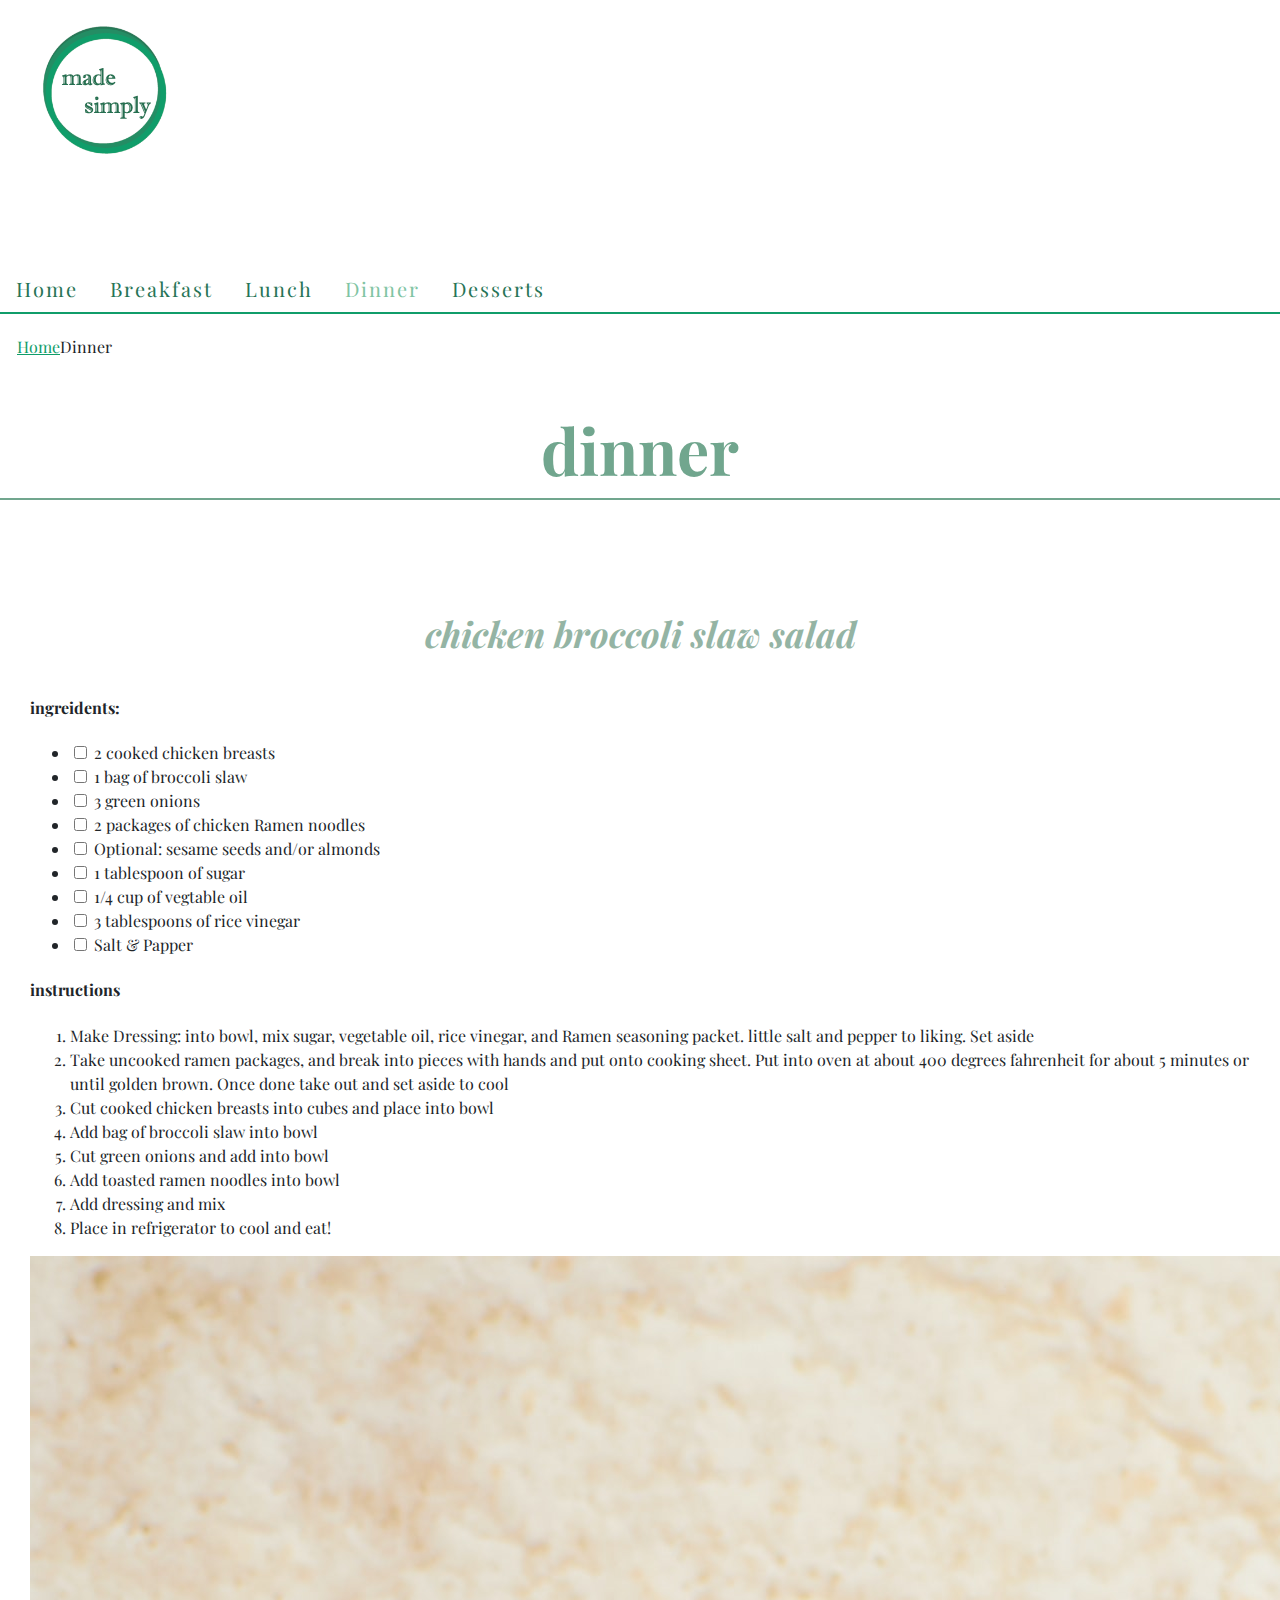
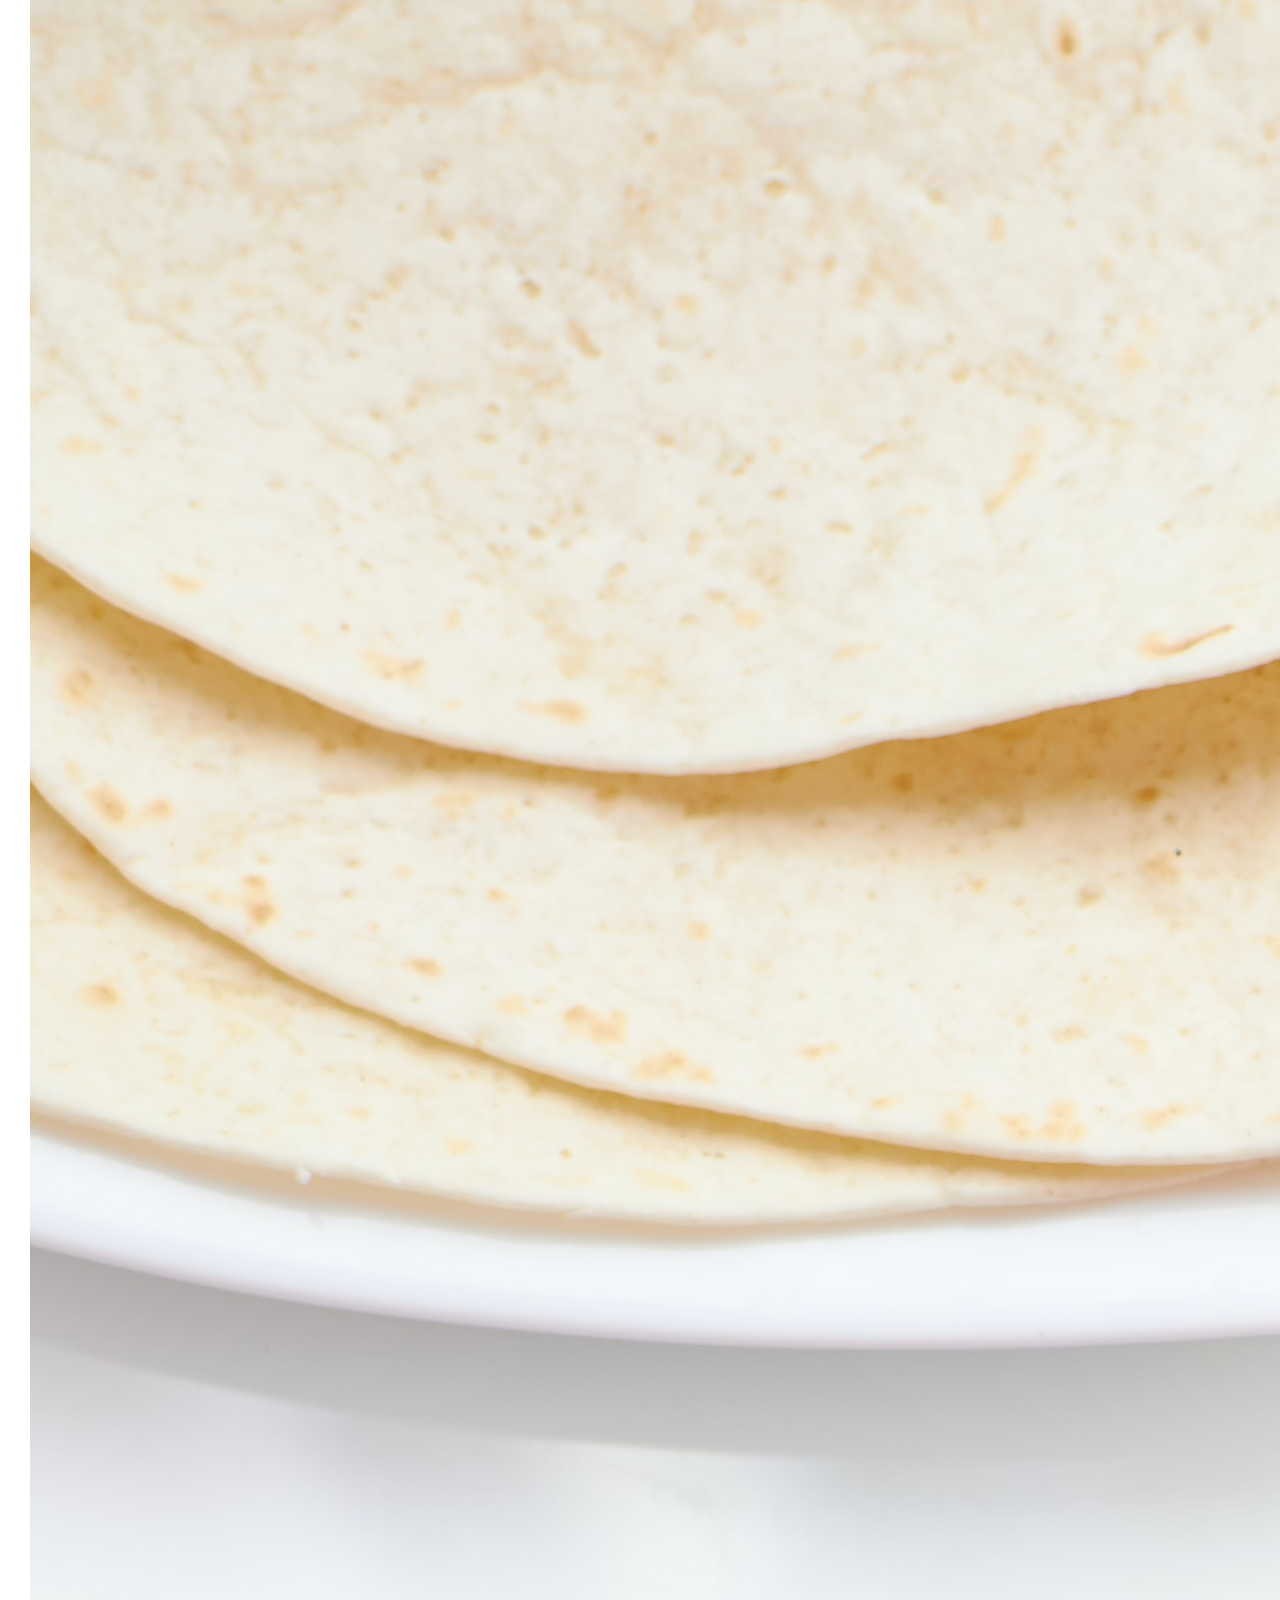
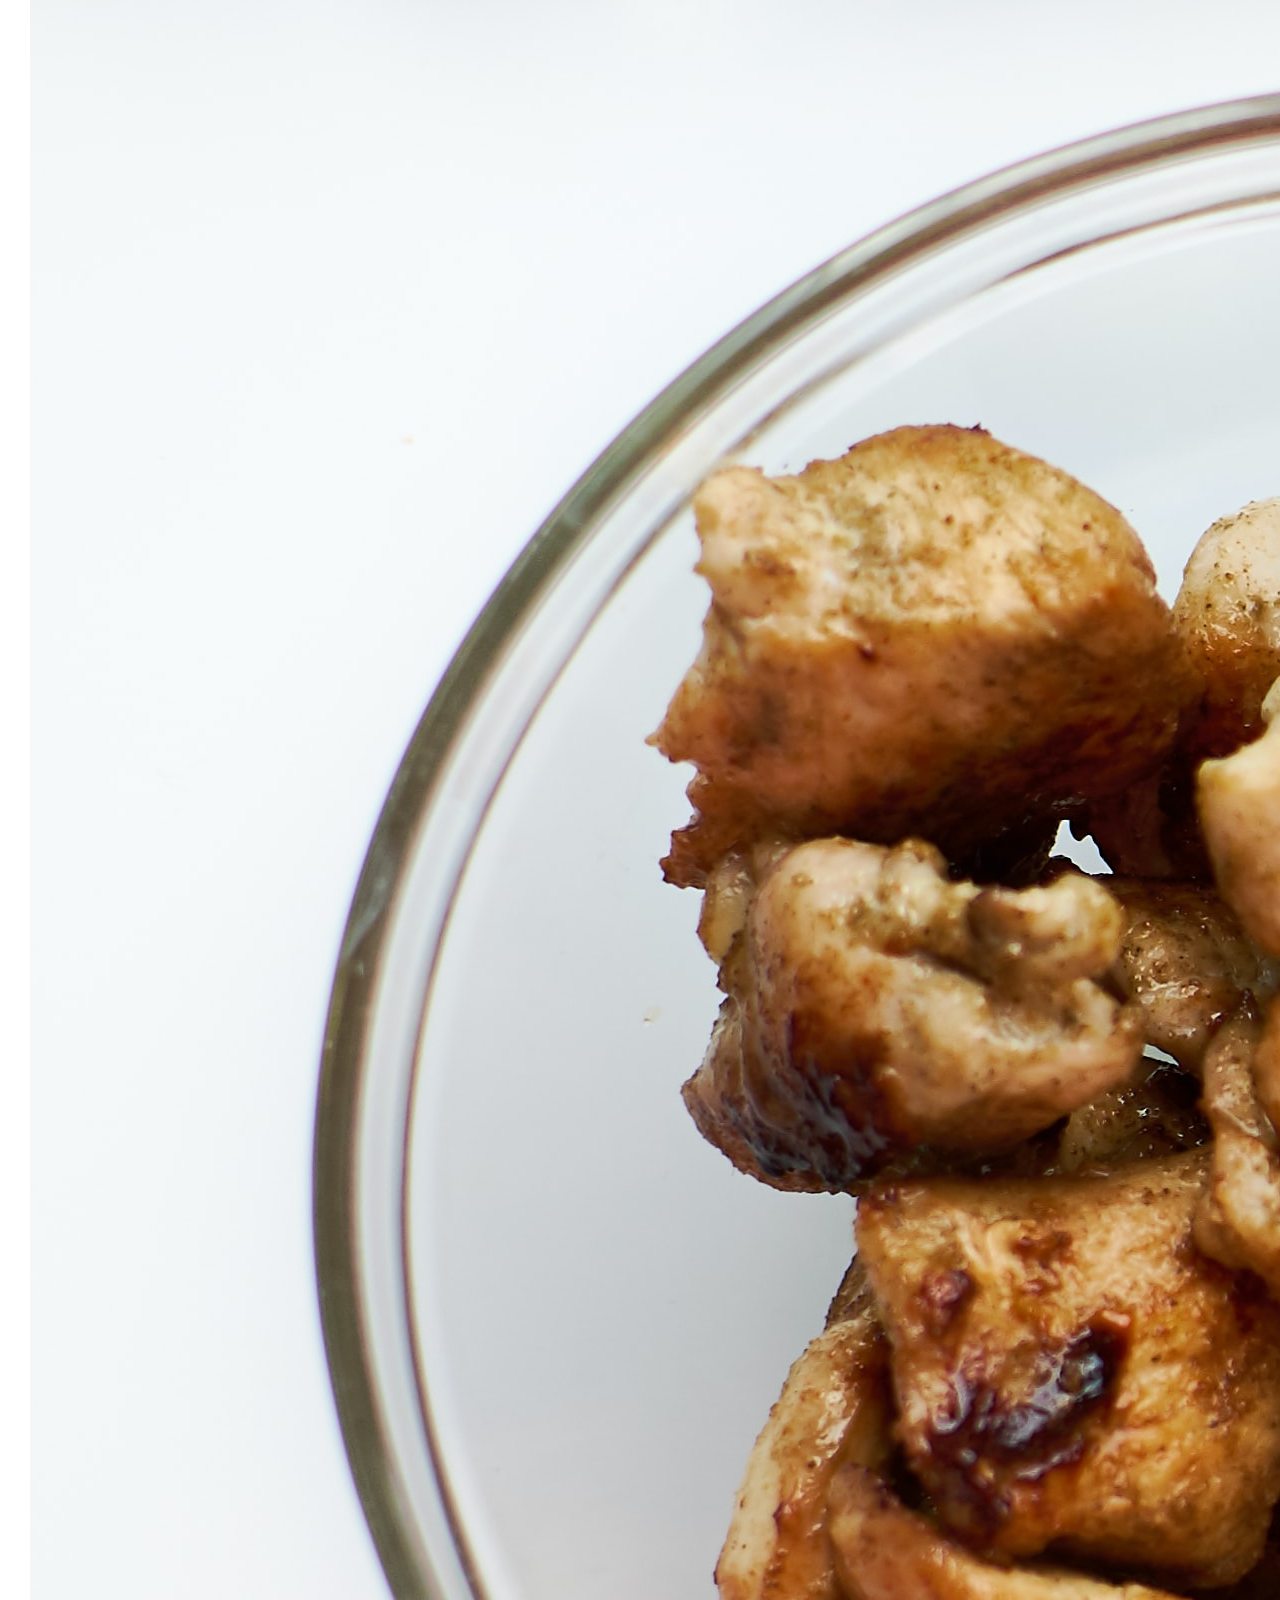
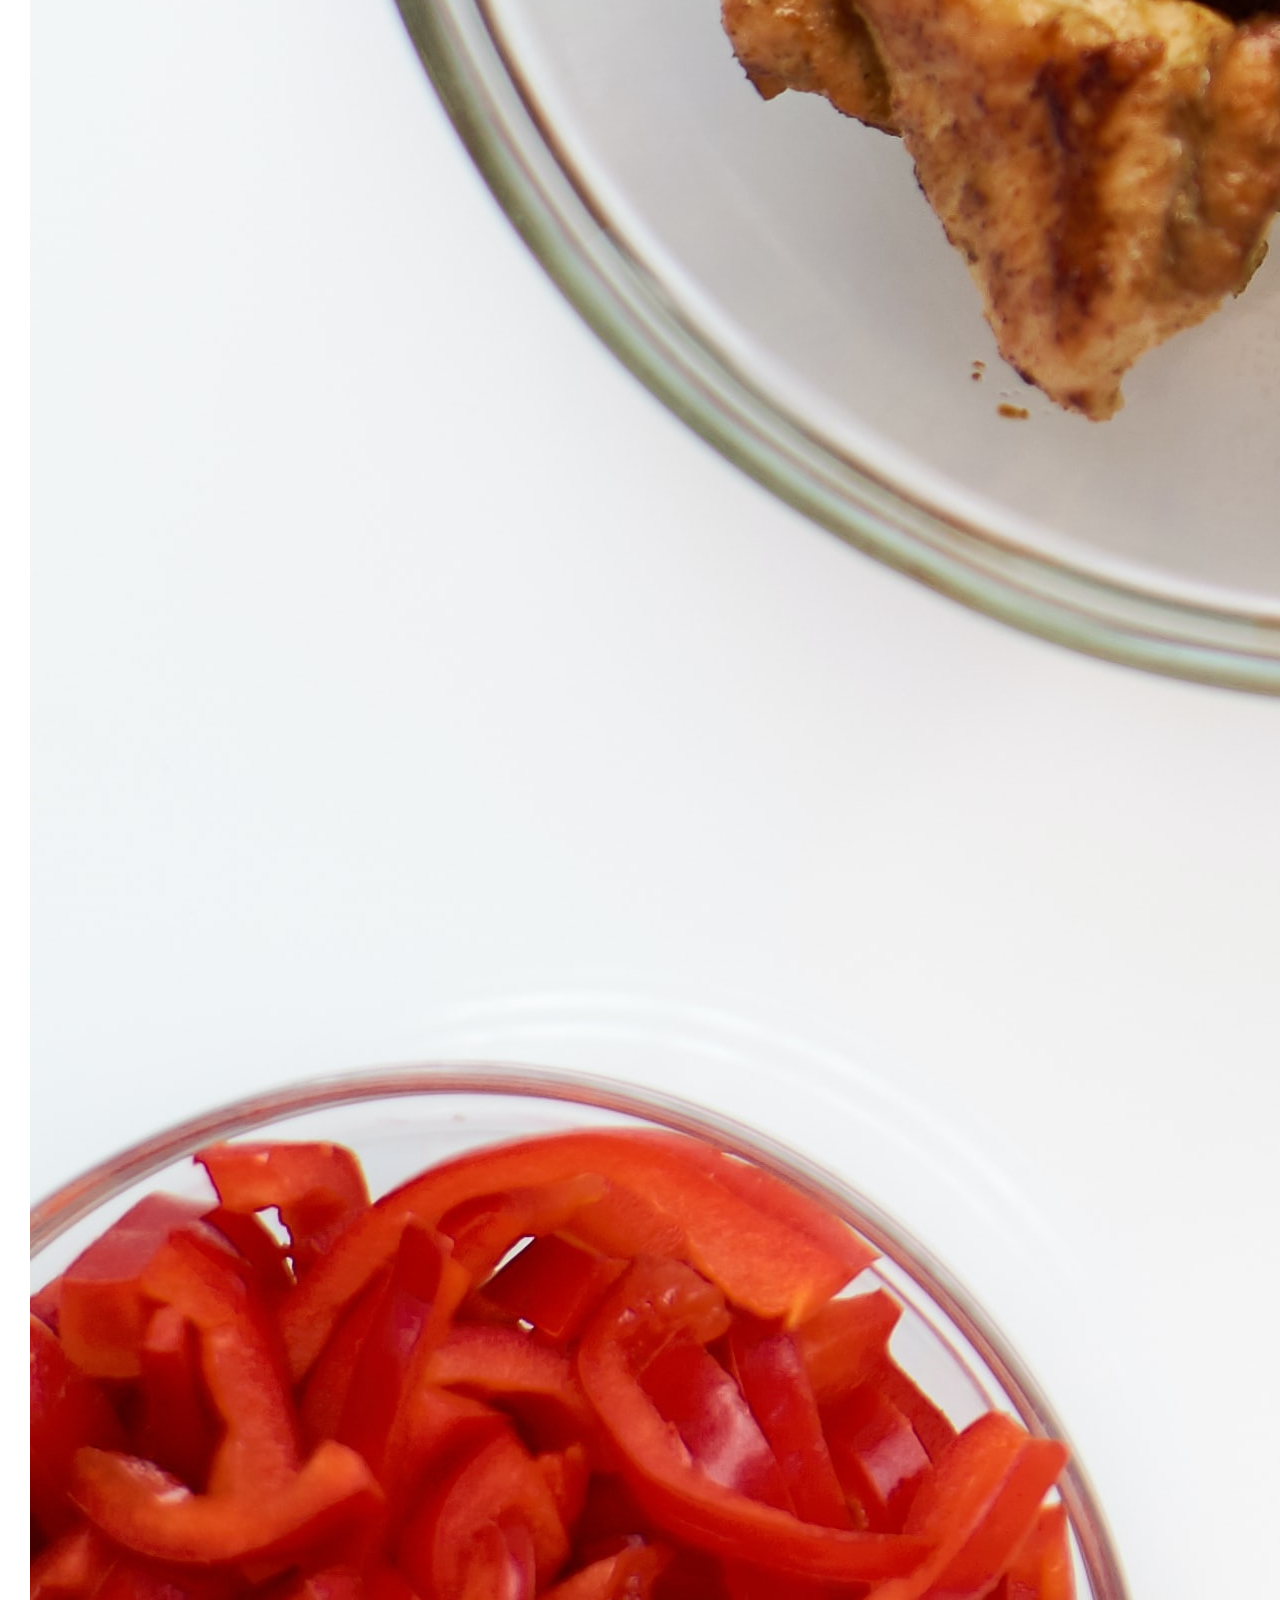
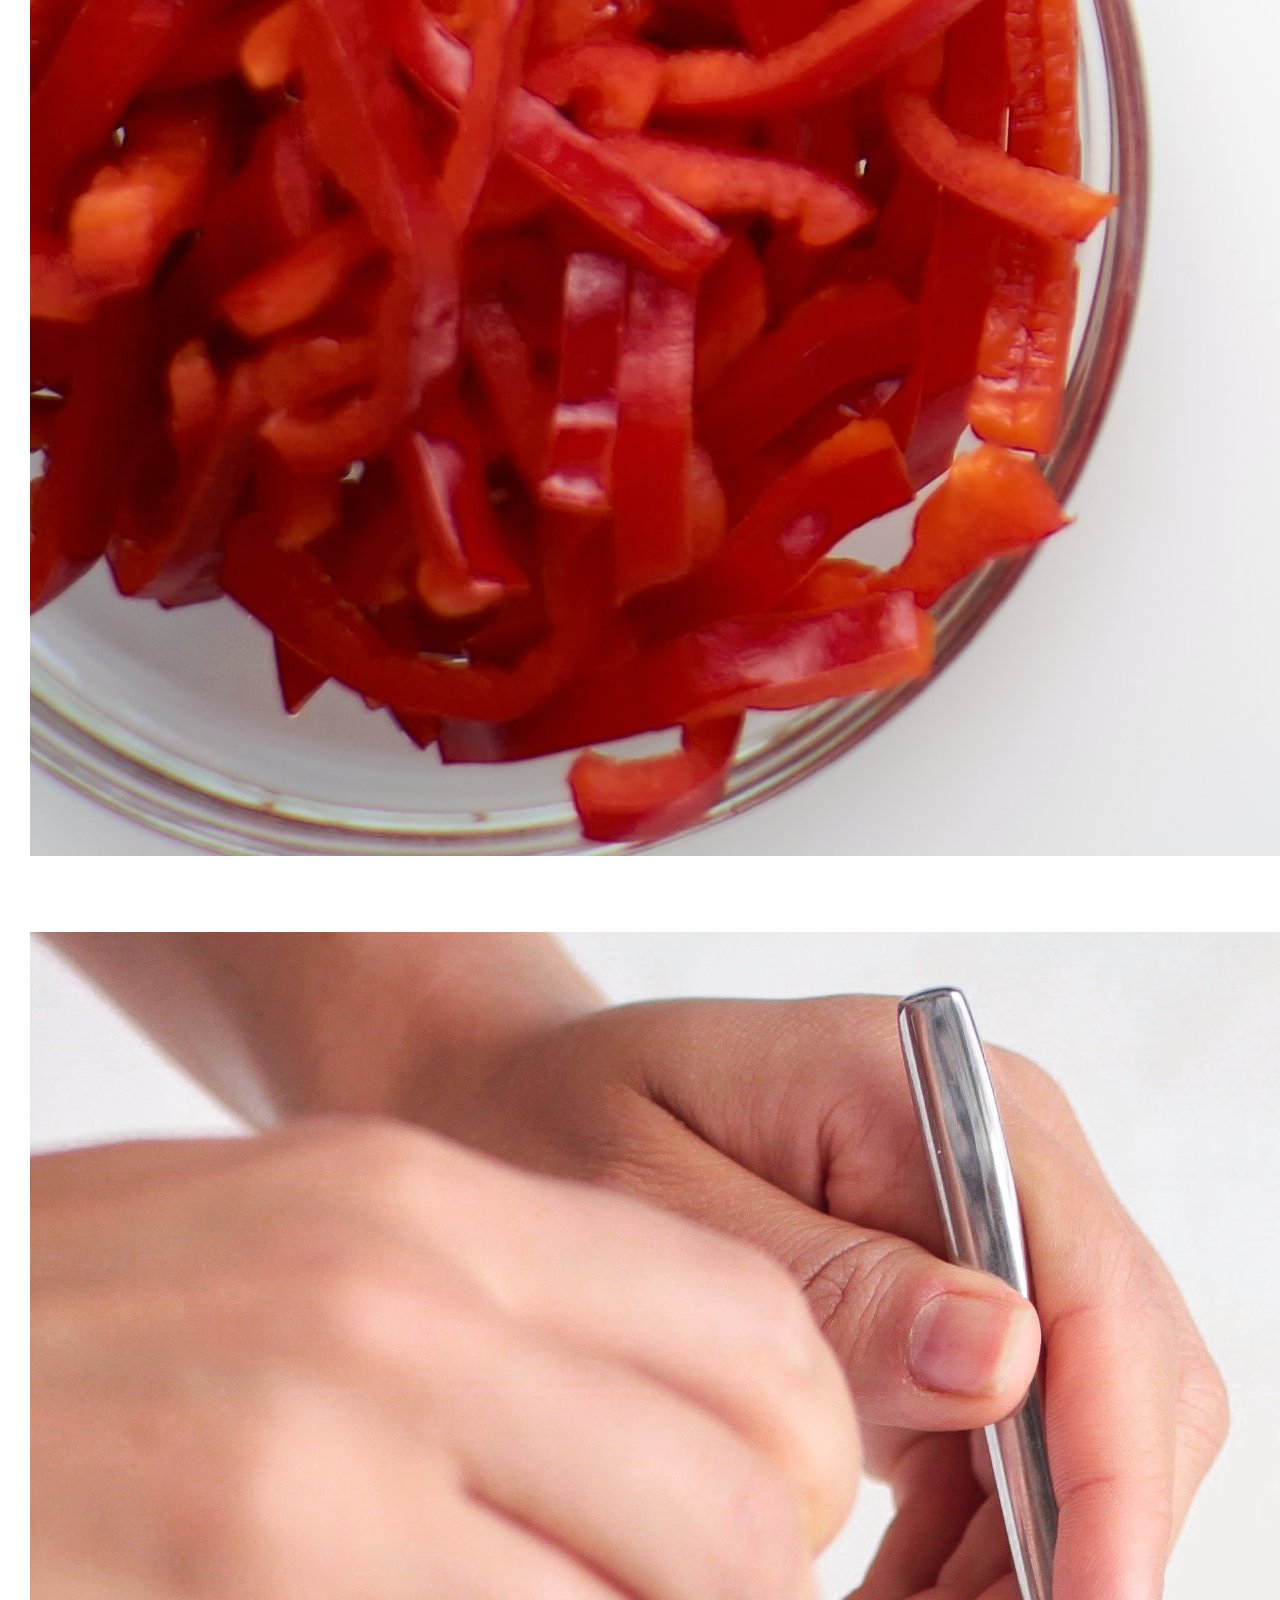
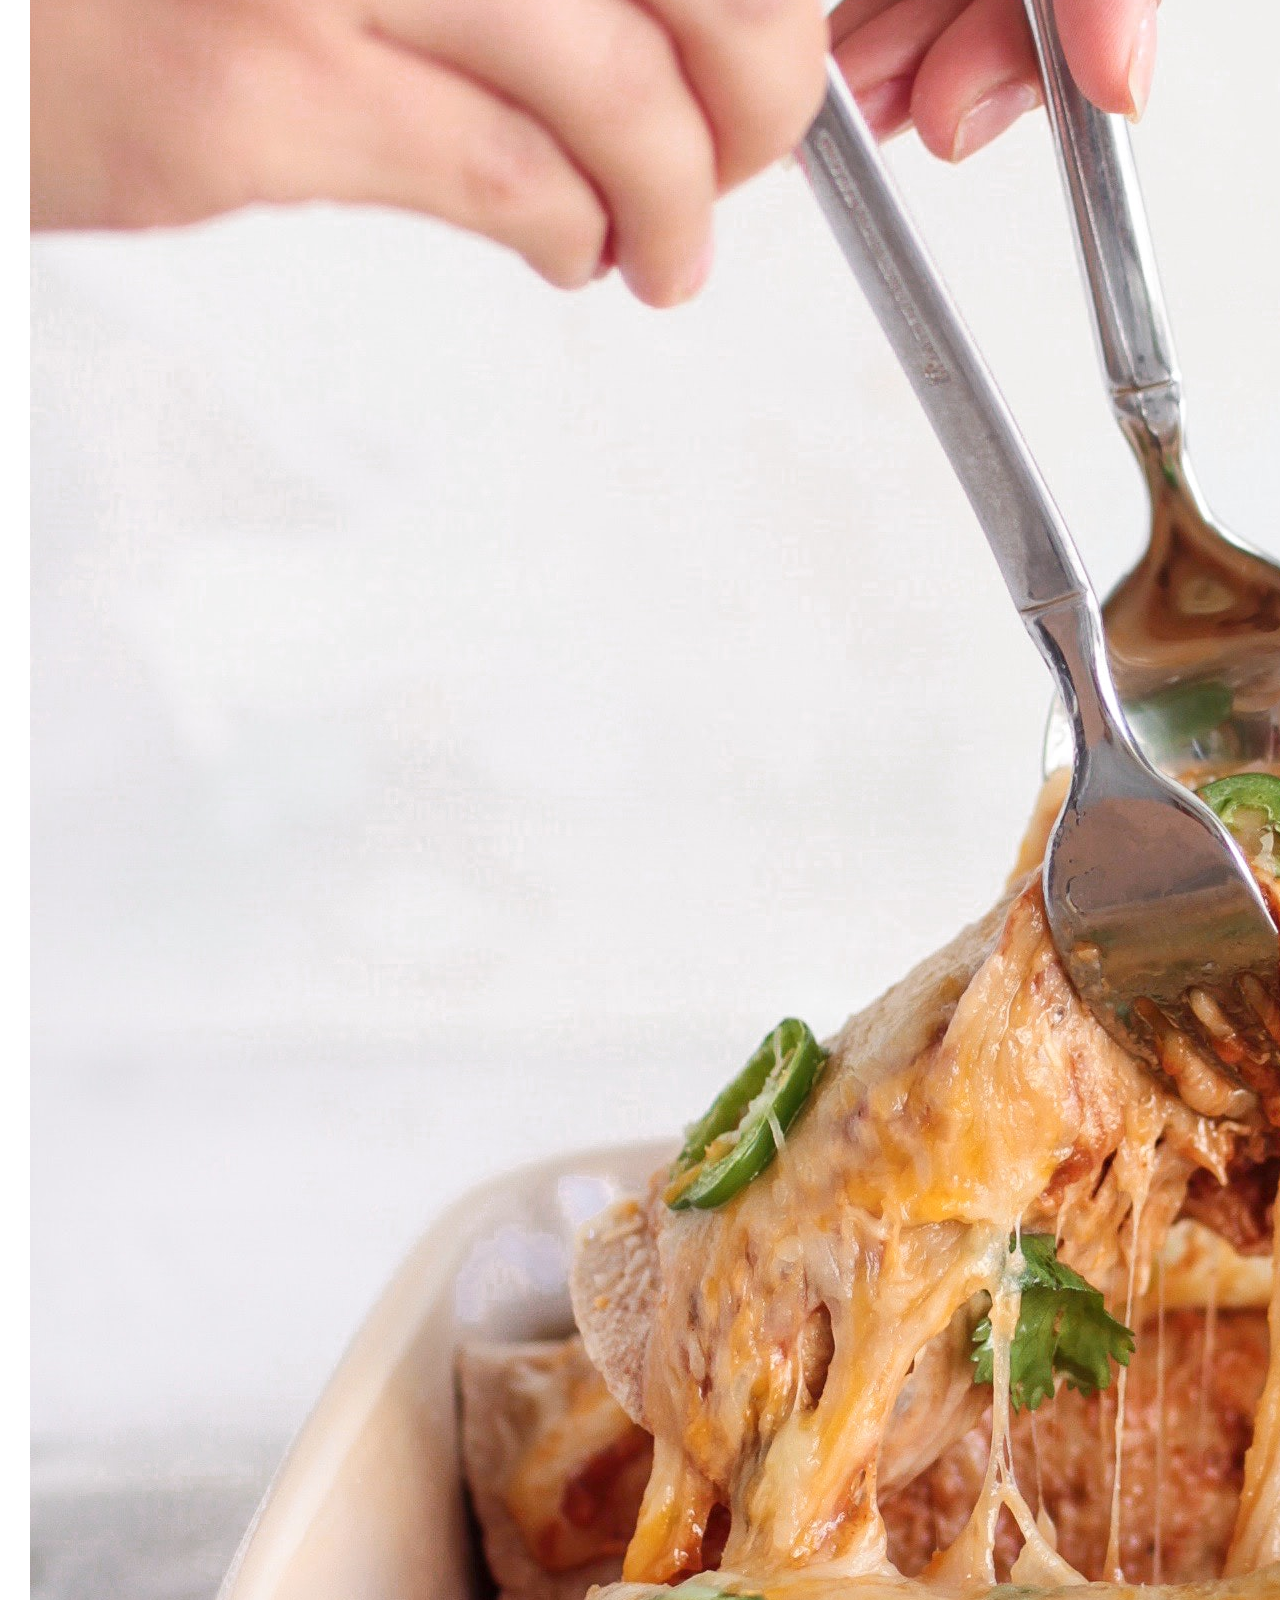
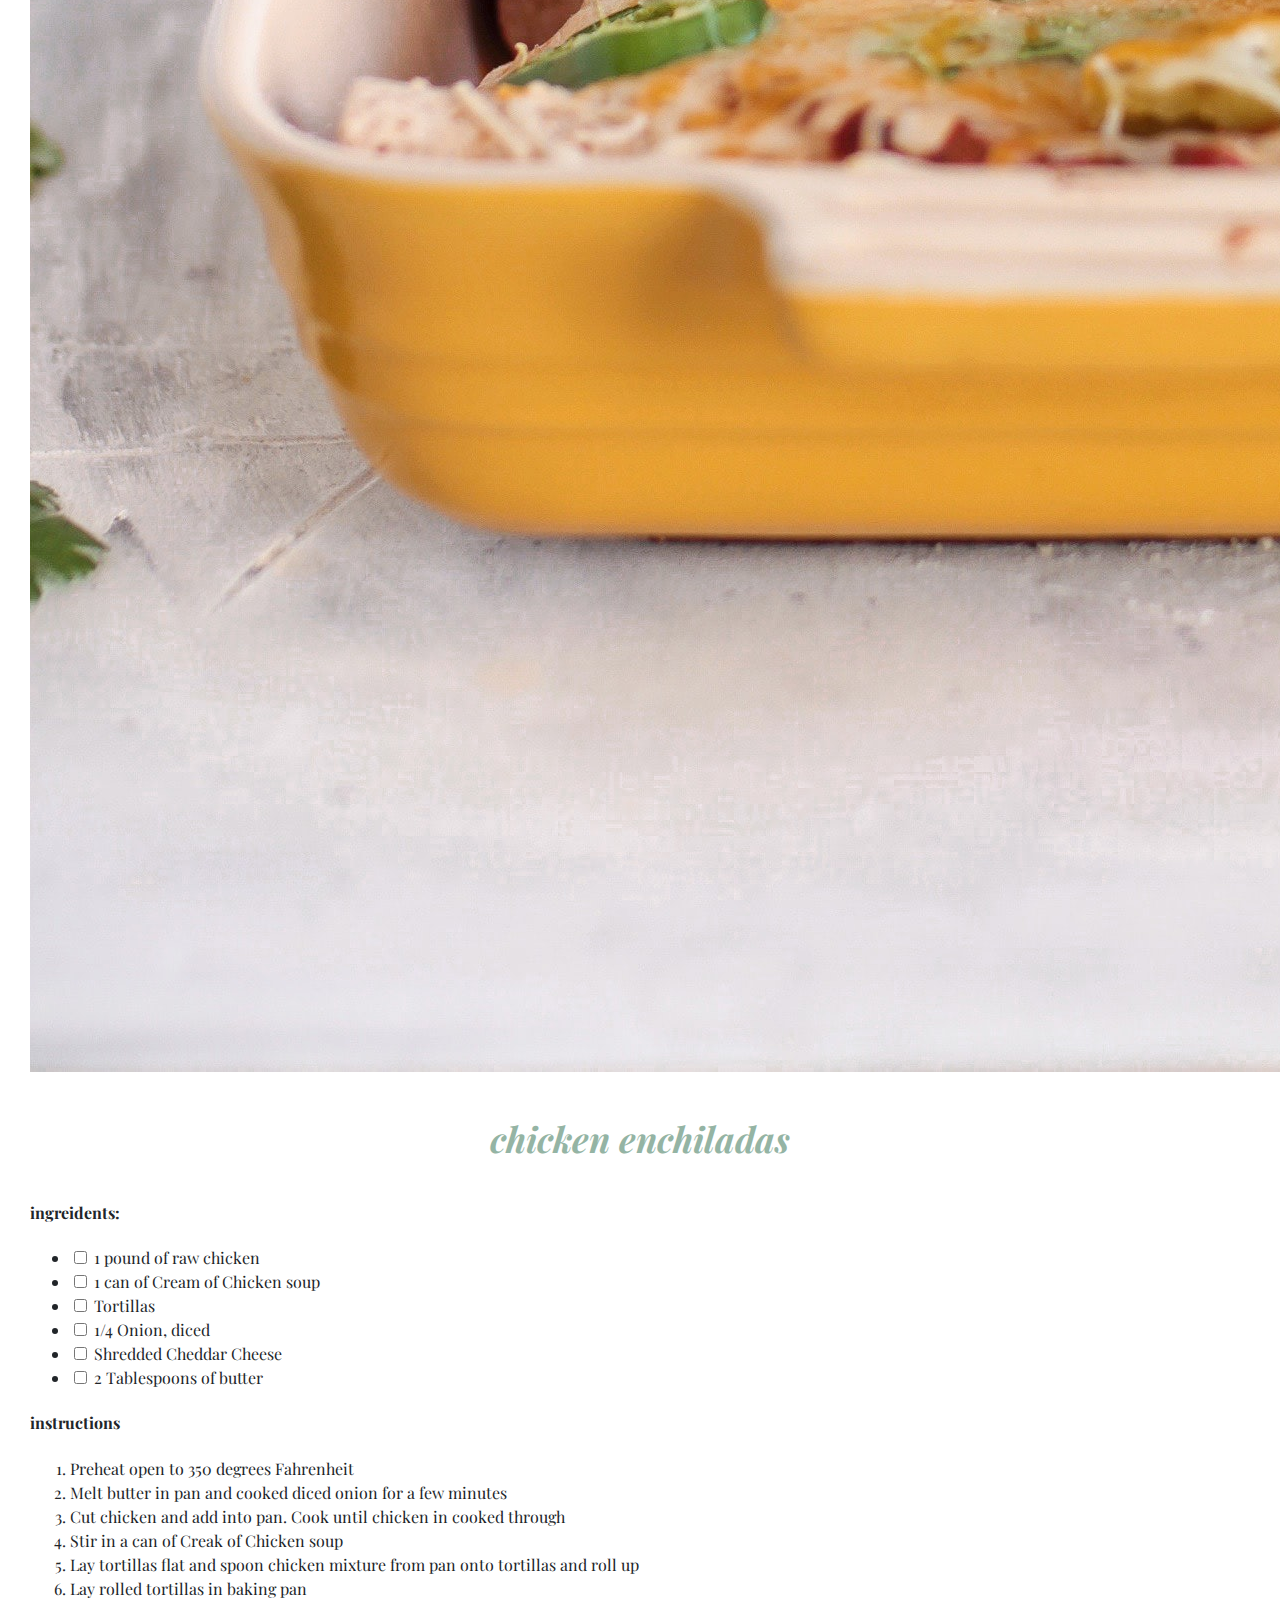
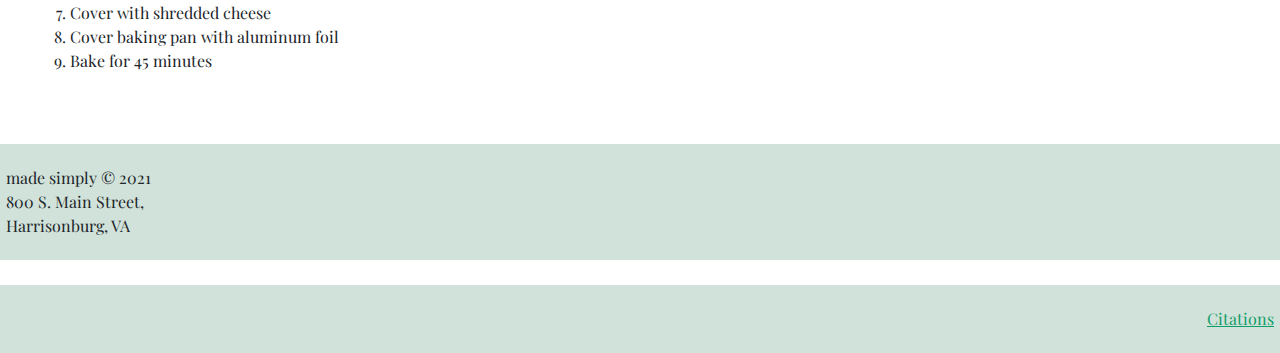
<file: dinner.html>
<!doctype html>
<html lang="en">
	<head>
		<meta charset="UTF-8">
		<meta name="description" content="dinner recipes">
        <meta name="author" content="Katherine Erdahl">
		<meta name="viewport" content="width=device-width, initial-scale=1.0">
		<title>dinner</title>

		<!-- Bootstrap v5.0.0-beta3 -->
		<link href="https://cdn.jsdelivr.net/npm/bootstrap@5.0.0-beta3/dist/css/bootstrap.min.css" rel="stylesheet" integrity="sha384-eOJMYsd53ii+scO/bJGFsiCZc+5NDVN2yr8+0RDqr0Ql0h+rP48ckxlpbzKgwra6" crossorigin="anonymous">
    	<script src="https://cdn.jsdelivr.net/npm/bootstrap@5.0.0-beta3/dist/js/bootstrap.bundle.min.js" integrity="sha384-JEW9xMcG8R+pH31jmWH6WWP0WintQrMb4s7ZOdauHnUtxwoG2vI5DkLtS3qm9Ekf" crossorigin="anonymous"></script>
		<link href="css/custom.css" rel="stylesheet" type="text/css" media="screen">

        <script defer src="assets/fontawesome-free-5.15.3-web/js/all.js"></script> <!--load all styles -->
        <link href="https://fonts.googleapis.com/css2?family=Merriweather:wght@400;700&family=Playfair+Display:wght@400;600&display=swap" rel="stylesheet">
	</head>
   
    <body>
        <div class="container">
          
            <header class="row">
                
                <div class="col-md-3">
                    <a href="index.html">
                    <img class="img-fluid" src="images/logo.png" alt="green circle with text made simply in the center with black text">
                    </a>
                </div><!--end logo --> 
                
                <nav class="col-md-9">
                    <ul class="nav nav-tabs">
                      <li class="nav-item">
                        <a class="nav-link" aria-current="page" href="index.html">Home</a>
                      </li>
                      <li class="nav-item">
                        <a class="nav-link" href="breakfast.html">Breakfast</a>
                      </li>
                      <li class="nav-item">
                        <a class="nav-link" href="lunch.html">Lunch</a>
                      </li>
                      <li class="nav-item">
                        <a class="nav-link active" href="dinner.html">Dinner</a>
                      </li>
                      <li class="nav-item">
                        <a class="nav-link" href="dessert.html">Desserts</a>
                      </li> 
                    </ul>
                    
                    <ol class="breadcrumb">
                        <li class="breadcrumb-item"><a href="index.html">Home</a></li>
                        <li class="breadcrumb-item active" aria-current="page">Dinner</li>
                    </ol>
                </nav>
            </header><!--end row header --> 
            
            <div class="row">
                <div class="col-md-12">
                    <h1>dinner</h1>
                </div><!--end div title-->
            </div><!--end row title -->
            
          <div class="row food">
                <div class="col-md-7">
                    <h3>chicken broccoli slaw salad  </h3>
                    <h4>ingreidents:</h4>
                        <ul class="list-group">
                          <li class="list-group-item">
                            <input class="form-check-input me-1" type="checkbox" value="" aria-label="...">
                            2 cooked chicken breasts 
                          </li>
                          <li class="list-group-item">
                            <input class="form-check-input me-1" type="checkbox" value="" aria-label="...">
                            1 bag of broccoli slaw  
                          </li>
                          <li class="list-group-item">
                            <input class="form-check-input me-1" type="checkbox" value="" aria-label="...">
                            3 green onions 
                          </li>
                          <li class="list-group-item">
                            <input class="form-check-input me-1" type="checkbox" value="" aria-label="...">
                            2 packages of chicken Ramen noodles 
                          </li>
                          <li class="list-group-item">
                            <input class="form-check-input me-1" type="checkbox" value="" aria-label="...">
                            Optional: sesame seeds and/or almonds  
                          </li>
                          <li class="list-group-item">
                            <input class="form-check-input me-1" type="checkbox" value="" aria-label="...">
                            1 tablespoon of sugar 
                          </li>
                          <li class="list-group-item">
                            <input class="form-check-input me-1" type="checkbox" value="" aria-label="...">
                            1/4 cup of vegtable oil  
                          </li>
                          <li class="list-group-item">
                            <input class="form-check-input me-1" type="checkbox" value="" aria-label="...">
                            3 tablespoons of rice vinegar   
                          </li>
                          <li class="list-group-item">
                            <input class="form-check-input me-1" type="checkbox" value="" aria-label="...">
                            Salt & Papper 
                          </li>
                        </ul>
                    <h4>instructions</h4>
                        <ol class="list-group list-group-numbered">
                          <li class="list-group-item">Make Dressing: into bowl, mix sugar, vegetable oil, rice vinegar, and Ramen seasoning packet. little salt and pepper to liking. Set aside</li>
                          <li class="list-group-item">Take uncooked ramen packages, and break into pieces with hands and put onto cooking sheet.  Put into oven at about 400 degrees fahrenheit for about 5 minutes or until golden brown.  Once done take out and set aside to cool</li>
                          <li class="list-group-item">Cut cooked chicken breasts into cubes and place into bowl </li>
                          <li class="list-group-item">Add bag of broccoli slaw into bowl</li>
                          <li class="list-group-item">Cut green onions and add into bowl</li>
                          <li class="list-group-item">Add toasted ramen noodles into bowl </li>
                          <li class="list-group-item">Add dressing and mix</li>
                          <li class="list-group-item">Place in refrigerator to cool and eat! </li>
                        </ol>
                </div><!--end div text slaw -->
                
                <div class="col-md-5">
                    <img class="img-fluid" src="images/chicken_slaw.jpg" alt="a slaw salad with 3 small chicken breasts next to the slaw in a while bowl with a glass next to the bowl">
                </div><!--end div image slaw -->
            </div><!--end row salw -->
            
            <div class="row food">
                <div class="col-md-5">
                    <img class="img-fluid" src="images/enchiladas.jpg" alt="an enchilada with cheese being pulled out of a yellow baking pan with two forks">
                </div><!--end div image enchiladas -->
                 
                <div class="col-md-7">
                    <h3>chicken enchiladas</h3>
                    <h4>ingreidents:</h4>
                        <ul class="list-group">
                          <li class="list-group-item">
                            <input class="form-check-input me-1" type="checkbox" value="" aria-label="...">
                            1 pound of raw chicken 
                          </li>
                          <li class="list-group-item">
                            <input class="form-check-input me-1" type="checkbox" value="" aria-label="...">
                            1 can of Cream of Chicken soup 
                          </li>
                          <li class="list-group-item">
                            <input class="form-check-input me-1" type="checkbox" value="" aria-label="...">
                            Tortillas 
                          </li>
                          <li class="list-group-item">
                            <input class="form-check-input me-1" type="checkbox" value="" aria-label="...">
                            1/4 Onion, diced   
                          </li>
                              <li class="list-group-item">
                            <input class="form-check-input me-1" type="checkbox" value="" aria-label="...">
                            Shredded Cheddar Cheese  
                          </li>
                          <li class="list-group-item">
                            <input class="form-check-input me-1" type="checkbox" value="" aria-label="...">
                            2 Tablespoons of butter 
                          </li>
                        </ul>
                    <h4>instructions</h4>
                     <ol class="list-group list-group-numbered">
                          <li class="list-group-item">Preheat open to 350 degrees Fahrenheit</li>
                          <li class="list-group-item">Melt butter in pan and cooked diced onion for a few minutes</li>
                          <li class="list-group-item">Cut chicken and add into pan.  Cook until chicken in cooked through</li>
                          <li class="list-group-item">Stir in a can of Creak of Chicken soup</li>
                          <li class="list-group-item">Lay tortillas flat and spoon chicken mixture from pan onto tortillas and roll up</li>
                          <li class="list-group-item">Lay rolled tortillas in baking pan</li>
                          <li class="list-group-item">Cover with shredded cheese</li>
                          <li class="list-group-item">Cover baking pan with aluminum foil </li>
                          <li class="list-group-item">Bake for 45 minutes</li>
                     </ol>
                </div><!--end div text enchilads-->
            </div><!--end row enchiladas -->
            
            <footer class="row">
                <div class="col-md-6">
                    <p>made simply &#xa9; 2021<br>
                    800 S. Main Street,<br>
                    Harrisonburg, VA</p>
                </div><!--end row footer address -->
                
                <div class="col-md-6">
                    <p class="citations"><a href="citations.html" target="_blank">Citations</a></p>   
                </div><!--end row footer citations -->
            </footer><!--end row footer -->
            
        </div><!--end div container --> 
    </body>
</html>
</file>
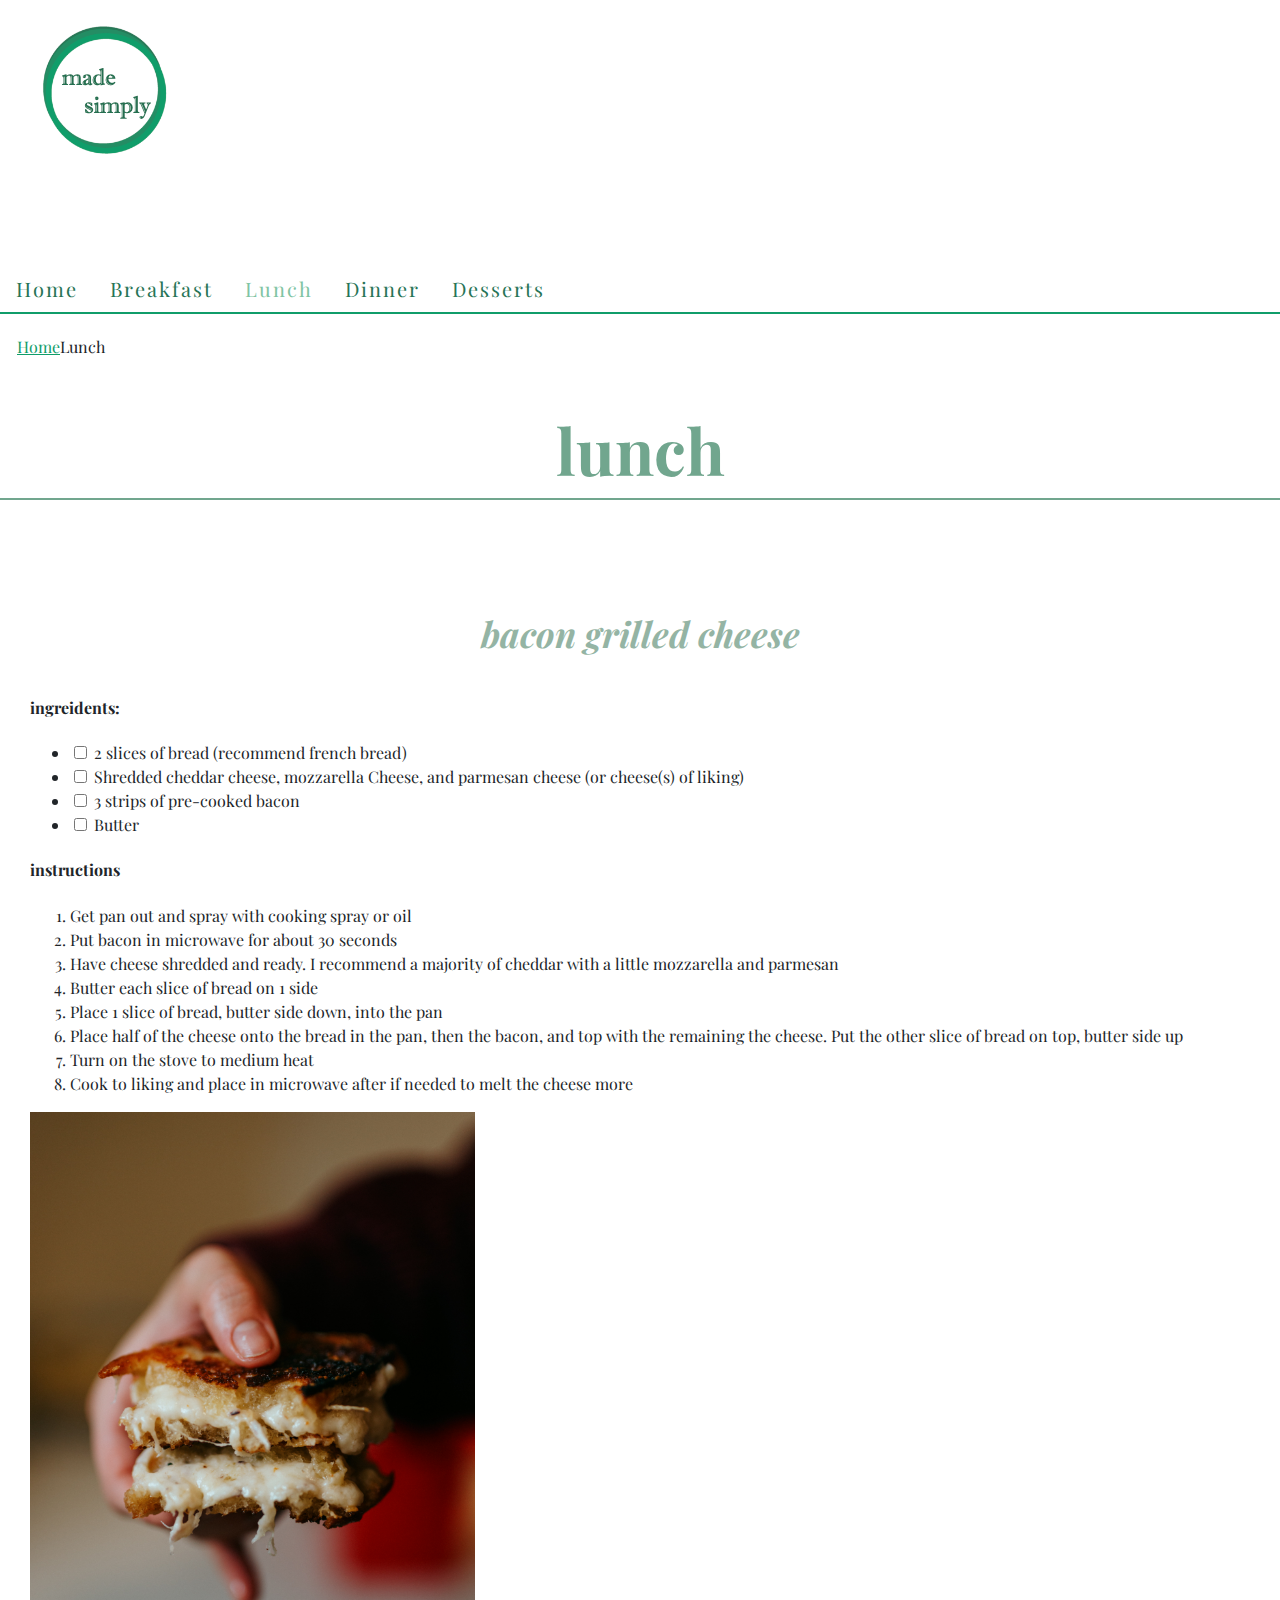
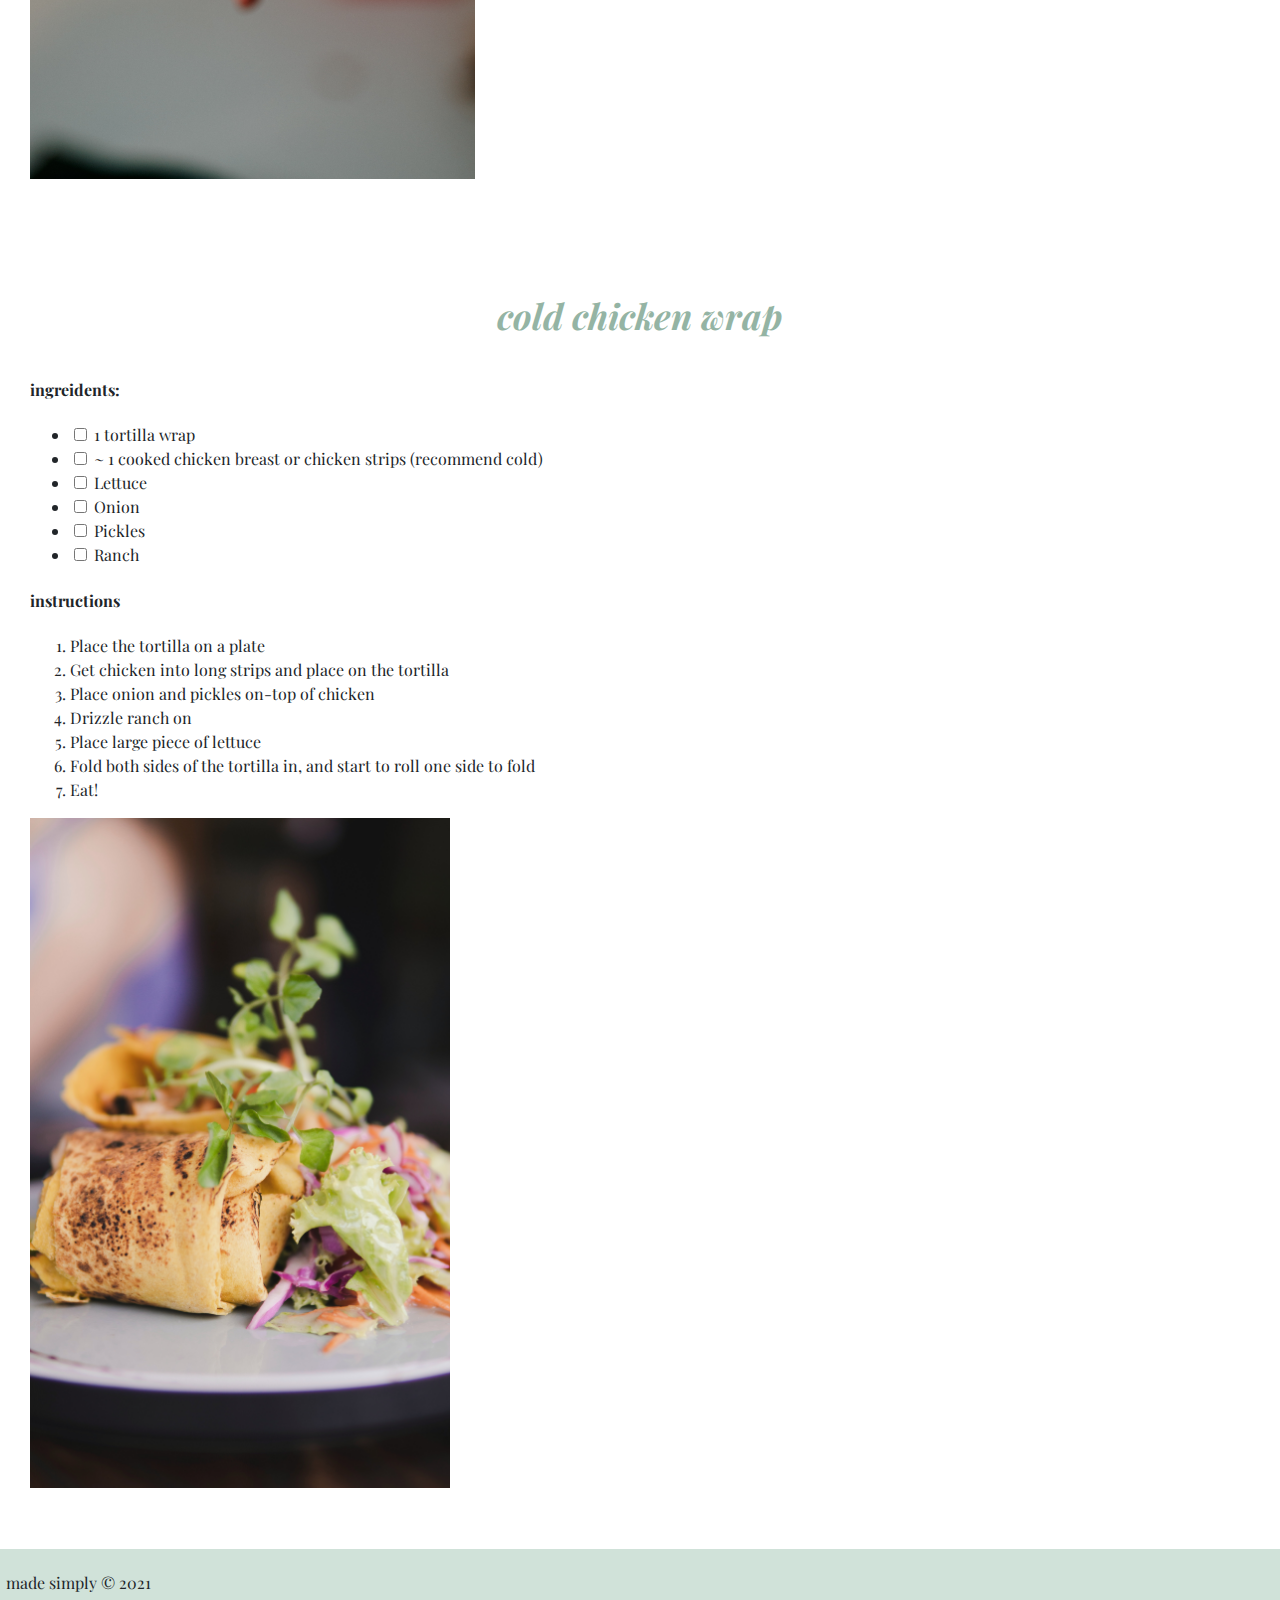
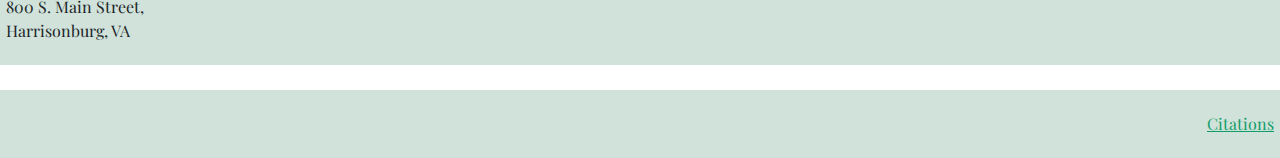
<file: lunch.html>
<!doctype html>
<html lang="en">
	<head>
		<meta charset="UTF-8">
		<meta name="description" content="lunch recipes">
        <meta name="author" content="Katherine Erdahl">
		<meta name="viewport" content="width=device-width, initial-scale=1.0">
		<title>lunch</title>

		<!-- Bootstrap v5.0.0-beta3 -->
		<link href="https://cdn.jsdelivr.net/npm/bootstrap@5.0.0-beta3/dist/css/bootstrap.min.css" rel="stylesheet" integrity="sha384-eOJMYsd53ii+scO/bJGFsiCZc+5NDVN2yr8+0RDqr0Ql0h+rP48ckxlpbzKgwra6" crossorigin="anonymous">
    	<script src="https://cdn.jsdelivr.net/npm/bootstrap@5.0.0-beta3/dist/js/bootstrap.bundle.min.js" integrity="sha384-JEW9xMcG8R+pH31jmWH6WWP0WintQrMb4s7ZOdauHnUtxwoG2vI5DkLtS3qm9Ekf" crossorigin="anonymous"></script>
		<link href="css/custom.css" rel="stylesheet" type="text/css" media="screen">

        <script defer src="assets/fontawesome-free-5.15.3-web/js/all.js"></script> <!--load all styles -->
        <link href="https://fonts.googleapis.com/css2?family=Merriweather:wght@400;700&family=Playfair+Display:wght@400;600&display=swap" rel="stylesheet">
	</head>
   
    <body>
        <div class="container">
           
            <header class="row">
                
                <div class="col-md-3">
                   <a href="index.html">
                    <img class="img-fluid" src="images/logo.png" alt="green circle with text made simply in the center with black text">
                   </a>
                </div><!--end logo --> 
                
                <nav class="col-md-9">
                    <ul class="nav nav-tabs">
                      <li class="nav-item">
                        <a class="nav-link" aria-current="page" href="index.html">Home</a>
                      </li>
                      <li class="nav-item">
                        <a class="nav-link" href="breakfast.html">Breakfast</a>
                      </li>
                      <li class="nav-item">
                        <a class="nav-link active" href="lunch.html">Lunch</a>
                      </li>
                      <li class="nav-item">
                        <a class="nav-link" href="dinner.html">Dinner</a>
                      </li>
                      <li class="nav-item">
                        <a class="nav-link" href="dessert.html">Desserts</a>
                      </li> 
                    </ul>
                    
                    <ol class="breadcrumb">
                        <li class="breadcrumb-item"><a href="index.html">Home</a></li>
                        <li class="breadcrumb-item active" aria-current="page">Lunch</li>
                     </ol>
                </nav>
            </header><!--end row header --> 
            
            <div class="row">
                <div class="col-md-12">
                    <h1>lunch</h1>
                </div><!--end div title-->
            </div><!--end row title -->
            
           <div class="row food">
                <div class="col-md-7">
                    <h3>bacon grilled cheese</h3>
                    <h4>ingreidents:</h4>
                        <ul class="list-group">
                          <li class="list-group-item">
                            <input class="form-check-input me-1" type="checkbox" value="" aria-label="...">
                            2 slices of bread (recommend french bread)
                          </li>
                          <li class="list-group-item">
                            <input class="form-check-input me-1" type="checkbox" value="" aria-label="...">
                            Shredded cheddar cheese, mozzarella Cheese, and parmesan cheese (or cheese(s) of liking)  
                          </li>
                          <li class="list-group-item">
                            <input class="form-check-input me-1" type="checkbox" value="" aria-label="...">
                            3 strips of pre-cooked bacon  
                          </li>
                          <li class="list-group-item">
                            <input class="form-check-input me-1" type="checkbox" value="" aria-label="...">
                            Butter 
                          </li>
                        </ul>
                    <h4>instructions</h4>
                        <ol class="list-group list-group-numbered">
                          <li class="list-group-item">Get pan out and spray with cooking spray or oil</li>
                          <li class="list-group-item">Put bacon in microwave for about 30 seconds</li>
                          <li class="list-group-item">Have cheese shredded and ready. I recommend a majority of cheddar with a little mozzarella and parmesan</li>
                          <li class="list-group-item">Butter each slice of bread on 1 side</li>
                          <li class="list-group-item">Place 1 slice of bread, butter side down, into the pan</li>
                          <li class="list-group-item">Place half of the cheese onto the bread in the pan, then the bacon, and top with the remaining the cheese.  Put the other slice of bread on top, butter side up</li>
                          <li class="list-group-item">Turn on the stove to medium heat</li>
                          <li class="list-group-item">Cook to liking and place in microwave after if needed to melt the cheese more</li>
                        </ol>
                </div><!--end div text grilled cheese-->
                
                <div class="col-md-5">
                    <img class="img-fluid" src="images/grilled_cheese.jpg" width="445" alt="a hand holding a grilled cheese sandwich cut in half">
                </div><!--end div grilled cheese image -->
            </div><!--end row grilled cheese -->
            
            
            <div class="row food">
                <div class="col-md-7">
                    <h3>cold chicken wrap</h3>
                    <h4>ingreidents:</h4>
                        <ul class="list-group">
                          <li class="list-group-item">
                            <input class="form-check-input me-1" type="checkbox" value="" aria-label="...">
                            1 tortilla wrap 
                          </li>
                          <li class="list-group-item">
                            <input class="form-check-input me-1" type="checkbox" value="" aria-label="...">
                            ~ 1 cooked chicken breast or chicken strips (recommend cold)
                          </li>
                          <li class="list-group-item">
                            <input class="form-check-input me-1" type="checkbox" value="" aria-label="...">
                            Lettuce  
                          </li>
                          <li class="list-group-item">
                            <input class="form-check-input me-1" type="checkbox" value="" aria-label="...">
                            Onion 
                          </li>
                          <li class="list-group-item">
                            <input class="form-check-input me-1" type="checkbox" value="" aria-label="...">
                           Pickles 
                          </li>
                          <li class="list-group-item">
                            <input class="form-check-input me-1" type="checkbox" value="" aria-label="...">
                            Ranch
                            </li>
                        </ul>
                    <h4>instructions</h4>
                     <ol class="list-group list-group-numbered">
                          <li class="list-group-item">Place the tortilla on a plate </li>
                          <li class="list-group-item">Get chicken into long strips and place on the tortilla</li>
                          <li class="list-group-item">Place onion and pickles on-top of chicken </li>
                          <li class="list-group-item">Drizzle ranch on</li>
                          <li class="list-group-item">Place large piece of lettuce </li>
                          <li class="list-group-item">Fold both sides of the tortilla in, and start to roll one side to fold</li>
                          <li class="list-group-item">Eat!</li>
                    </ol>
                </div><!--end div text wrap -->
                
                <div class="col-md-5">
                    <img class="img-fluid" src="images/wrap.jpg" width="420" alt="a wrap sitting on a plate with greens next to it">
                </div><!--end div image wrap -->
            </div><!--end row chicken wrap -->
        
            <footer class="row">
                <div class="col-md-6">
                    <p>made simply &#xa9; 2021<br>
                    800 S. Main Street,<br>
                    Harrisonburg, VA</p>
                </div><!--end row footer address -->
                
                <div class="col-md-6">
                    <p class="citations"><a href="citations.html" target="_blank">Citations</a></p>   
                </div><!--end row footer citations -->
            </footer><!--end row footer -->
            
        </div><!--end div container --> 
    </body>
</html>
</file>
<file: css/custom.css>
@charset "UTF-8";
/* Add your custom CSS declarations below  */

body {
    margin: 0;
    font-family: 'Playfair Display', serif; 
    font-size: 1rem;
    font-weight: 400;
    line-height: 1.5;
    color:#212529;
    background-color:#fff;
    -webkit-text-size-adjust: 100%;
    -webkit-tap-highlight-color: transparent;
}

h1 {
    text-align:center;
    font-size:4rem; 
    color:#71a68e; 
    border-bottom:solid 2px; 
}

h2 {
    padding-top:10px; 
    text-align: center
}

h3 {
    text-align: center; 
    font-style:italic; 
    color: #94b4a4; 
    font-size:2.2rem; 
}

.food {
    padding:30px;
    margin-bottom:10px; 
}

.nav-tabs {
    border-bottom: 2px solid #109d6a;
}

.nav {
    display: flex;
    flex-wrap: wrap;
    padding-left: 0;
    padding-top:60px;
    margin-bottom: 0;
    list-style: none; 
    letter-spacing:2px; 
    font-size:20px; 
}

.nav-tabs .nav-item.show .nav-link, .nav-tabs .nav-link.active {
    color: #80c4a3;
    background-color: #fff;
    border-color: #dee2e6 #dee2e6 #fff;
}

.nav-link {
    display: block;
    padding: .5rem 1rem;
    text-decoration: none;
    color:#277456;
    transition: color .15s ease-in-out,background-color .15s ease-in-out,border-color .15s ease-in-out;
}

.breadcrumb {
    display: flex;
    flex-wrap: wrap;
    list-style: none;
    padding-left:17px; 
    padding-top:5px; 
}

a {
    color: #109d6a;
    text-decoration: underline;
}
                     
a:hover {
    color:#277456;
    font-family:'Playfair Display', serif;
}

.carousel-item {
    width: 100%;
    height: 610px; 
    text-align: center; 
}

.footer {
    background-color:#d0e2d9; 
    color:#212529; 
    text-align:right; 
}

.col-md-6 {
    background-color:#d0e2d9; 
    color:#212529; 
    margin-top:25px; 
    padding:6px;
}

.citations {
    text-align: right; 
}

.btn-primary {
    color:white;
    background-color:#94b4a4;
    border-color: #0d6efd;
}

.btn-primary {
    color: white;
    background-color: #94b4a4;
    border-color: #94b4a4;
}

a.btn.btn-primary {
    color: white;
    background-color: #94b4a4;
    border-color: #94b4a4;
}

.about {
    padding-top:25px;
}

 .btn {
    display: inline-block;
    font-weight: 400;
    line-height: 1.5;
    color: #212529;
    text-align: center;
    text-decoration: none;
    vertical-align: middle;
    cursor: pointer;
    -webkit-user-select: none;
    -moz-user-select: none;
    user-select: none;
    background-color:#d0e2d9;
    border: 1px solid;
    padding: .375rem .75rem;
    font-size: 1rem;
    transition: color .15s ease-in-out,background-color .15s ease-in-out,border-color .15s ease-in-out,box-shadow .15s ease-in-out;
    margin:7px; 
}

.himage {
    margin-top:15px; 
}
</file>
